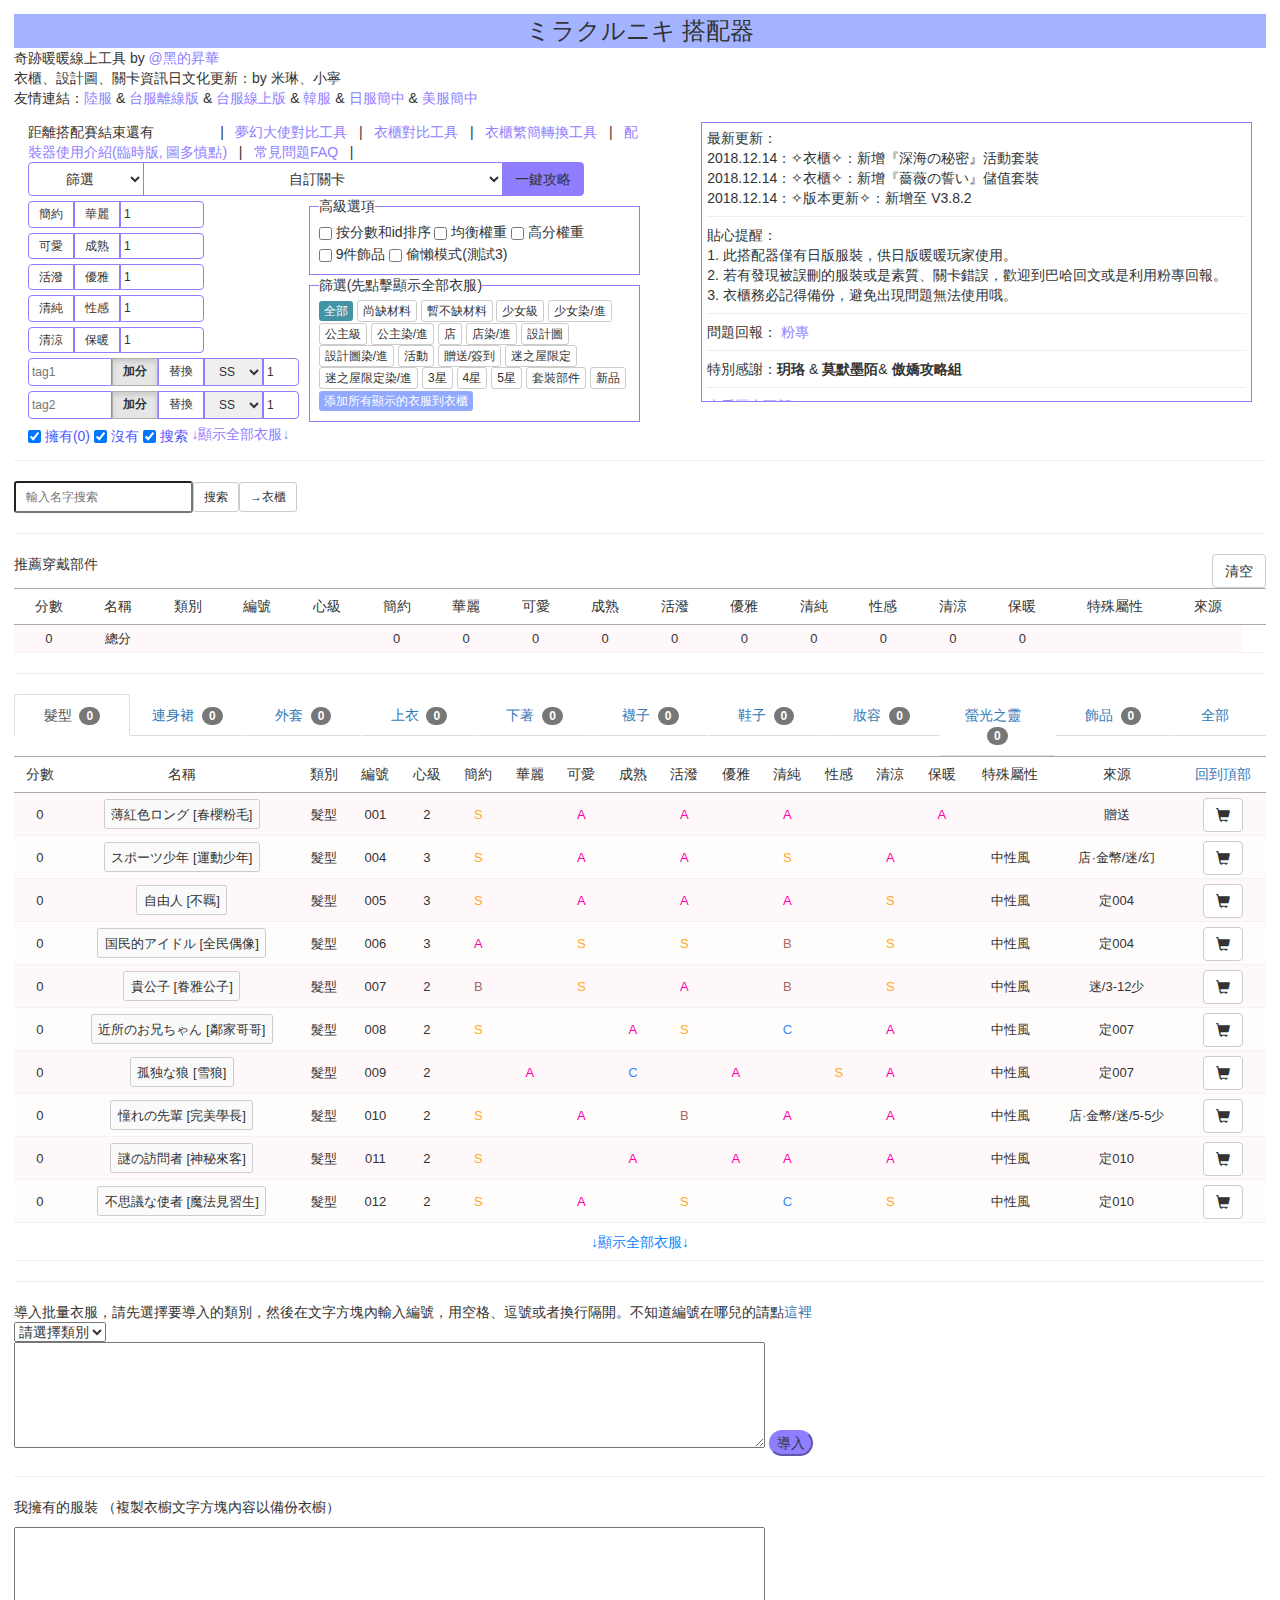
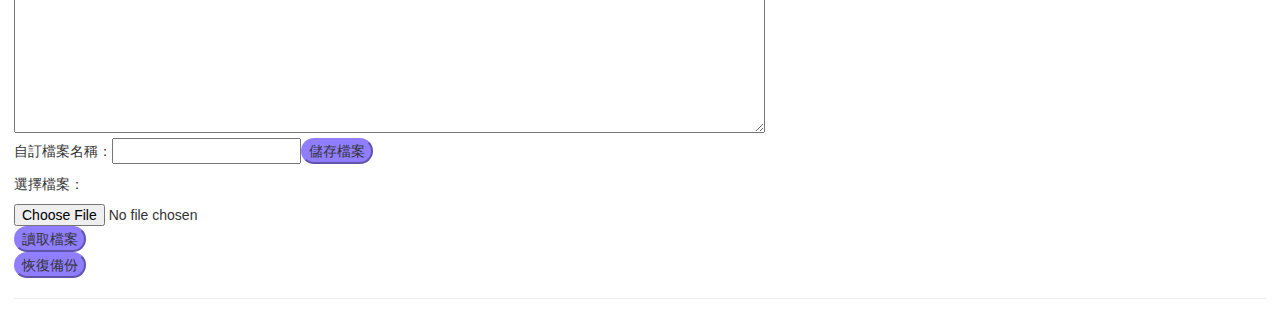
<file: index.html>
﻿<!DOCTYPE HTML>
<html lang="zh">
  <head>
		<meta http-equiv="Content-Type" content="text/html; charset=UTF-8">
		<meta name="viewport" content="width=device-width, initial-scale=1, maximum-scale=1, user-scalable=no">
		<link rel="icon" href="favicon.ico" type="image/x-icon" />
		<link rel="shortcut icon" href="favicon.ico" type="image/x-icon" />
		<link rel="bookmark" href="favicon.ico" type="image/x-icon" />
		<meta name="renderer" content="webkit">
		<meta http-equiv="X-UA-Compatible" content="IE=edge,chrome=1">
		<title>ミラクルニキ 搭配器</title>
		<link rel="stylesheet" href="bootstrap/bootstrap.min.css">
		<link rel="stylesheet" href="onekeystrategy.css">
		<link rel="stylesheet" href="style.css">
		<link rel="stylesheet" type="text/css" href="ui.css">
		<link rel="stylesheet" type="text/css" href="mobileui.css" media="only screen and (max-width: 650px)">
		<script type='text/javascript' charset="UTF-8" src='data/notice.js'></script>
		<script type='text/javascript' charset="UTF-8" src='jquery.js'></script>
		<script type='text/javascript' charset="UTF-8" src='jquery.freezeheader.js'></script>
		<script type='text/javascript' charset="UTF-8" src="bootstrap/bootstrap.min.js"></script>
		<script type='text/javascript' charset="UTF-8" src="tool.js"></script>
		<script type='text/javascript' charset="UTF-8" src='data/wardrobe.js'></script>
		<script type='text/javascript' charset="UTF-8" src='scoring.js'></script>
		<script type='text/javascript' charset="UTF-8" src='data/levels.js'></script>
		<script type='text/javascript' charset="UTF-8" src='data/flist.js'></script>
		<script type='text/javascript' charset="UTF-8" src='model.js'></script>
		<script type='text/javascript' charset="UTF-8" src='data/pattern.js'></script>
		<script type='text/javascript' charset="UTF-8" src='onekeystrategy_lan.js'></script>
		<script type='text/javascript' charset="UTF-8" src='onekeystrategy.js'></script>
		<script type='text/javascript' charset="UTF-8" src='ui.js'></script>
		<script type='text/javascript' charset="UTF-8" src='nikki.js'></script>
		<script type='text/javascript' charset="UTF-8" src='clock.js'></script>
		<script type='text/javascript' charset="UTF-8" src='sharewardrobe.js'></script>
  </head>
  <body>
	   <div class='tit'>
		ミラクルニキ 搭配器<br/>
		</div>

		<div class='title'>
			奇跡暖暖線上工具 by <a href="http://weibo.com/u/3597140883" style="color:#8f7eff">@黑的昇華</a><br/>  
	衣櫃、設計圖、關卡資訊日文化更新：by 米琳、小寧<br/> 
	友情連結：<a href="http://seal100x.github.io/nikkiup2u3/" style="color:#8f7eff">陸服</a> & 
			<a href="https://forum.gamer.com.tw/Co.php?bsn=29863&sn=3257" style="color:#8f7eff">台服離線版</a> & 
			<a href="https://nikkitw.github.io/nikkitw/" style="color:#8f7eff">台服線上版</a> & 
			<a href="http://nikkikr.github.io/nikkikr" style="color:#8f7eff" style="color:#8f7eff">韓服</a> & 
			<a href="https://moreicat.github.io/nikki2u3JPCH/" style="color:#8f7eff">日服簡中</a> & 
			<a href="https://lovenikkiusa.github.io/nikkiup2u/" style="color:#8f7eff">美服簡中</a><br/>
			
                <div id="share-link"></div>

		</div>
		<div id="StrategyInfo"></div>
		<div class='top'>
			<div class="announcement">
									
					最新更新：<br/>       
					2018.12.14：✧衣櫃✧：新增『深海の秘密』活動套裝<br/>  
					2018.12.14：✧衣櫃✧：新增『薔薇の誓い』儲值套裝<br/>      
					2018.12.14：✧版本更新✧：新增至 V3.8.2<br/>
					<hr/>					
					貼心提醒：<br/>
					1. 此搭配器僅有日版服裝，供日版暖暖玩家使用。<br/>
					2. 若有發現被誤刪的服裝或是素質、關卡錯誤，歡迎到巴哈回文或是利用粉專回報。<br/>
					3. 衣櫃務必記得備份，避免出現問題無法使用哦。<br/>
					<hr/>
					問題回報：  <a href="https://www.facebook.com/nikki.gameguide.jp/"  target="_blank" style="color:#8f7eff">粉專</a><br/><!-- or <a href="https://forum.gamer.com.tw/C.php?bsn=29863&snA=1018&tnum=2" target="_blank" style="color:#8f7eff">巴哈</a><br/>-->
					<hr/>
					特別感謝：<b>玥珞</b> & <b>莫默墨陌</b>& <b>傲嬌攻略組</b><br/>
					<hr/>
					<div id="update_history">
					
					歷史更新：<br/>
					2018.11.28：✧衣櫃✧：新增螢光之靈及相關服裝（海櫻）<br/>
					2018.11.28：✧衣櫃✧：新增『嵐の戦場』活動套裝<br/>  
					2018.11.28：✧衣櫃✧：新增『魔法の音符』儲值套裝<br/>      
					2018.11.28：✧版本更新✧：新增至 V3.8.1<br/>
					2018.11.27：✧衣櫃✧：新增『Star Fall Live』活動套裝<br/>        
					2018.11.27：✧衣櫃✧：新增限時儲值散件『食いしん坊モモ』、『學生時代』<br/>  
				        2018.11.27：✧衣櫃✧：新增『ヴァンパイアハンター』、『天使の秘密』儲值套裝<br/>  
				        2018.11.27：✧衣櫃✧：新增新增聯盟夢工坊套裝『ズルい小悪魔』、『スターレイピア』<br/>  
				        2018.11.27：✧版本更新✧：新增至 V3.8.0<br/>
					2018.11.08：✧衣櫃✧：新增『ハロウィンナイト』套裝、限時序號兌換散件<br/>   
					2018.11.08：✧版本更新✧：新增至 V3.7.2<br/> 
					2018.10.29：✧衣櫃✧：新增『ハロウィンカーニバル2018』活動套裝、儲值散件及贈送散件<br/>   
					2018.10.29：✧衣櫃✧：新增『コードゲーム』活動套裝及其相關散件<br/>          
					2018.10.29：✧衣櫃✧：新增『ホラーナイト』活動套裝、及『血色の薔薇』儲值套裝<br/>  
					2018.10.29：✧版本更新✧：新增至 V3.7.1<br/>        
					2018.10.08：✧關卡✧：新增第十八章<br/>
					2018.10.08：✧衣櫃✧：新增『紅月の吸血鬼』活動套裝<br/>  
				        2018.10.08：✧衣櫃✧：新增『恋愛エラー404』、『宇宙のアリア』、『裁決者ヘイラ』、『狩猟の宴』儲值套裝<br/>  
				        2018.10.08：✧衣櫃✧：新增『逢魔が時 黄昏の影』活動套裝<br/>  
				        2018.10.08：✧版本更新✧：新增至 V3.7.0<br/>
					2018.10.01：✧衣櫃✧：新增『雲上の明月』活動套裝、『緑の息吹』儲值套裝<br/>    
                                        2018.10.01：✧衣櫃✧：新增螢光之靈及相關服裝（索菲亞）<br/>
                                        2018.10.01：✧版本更新✧：新增至 V3.6.1<br/>
					2018.09.16：✧衣櫃✧：新增『妖世界』活動套裝、儲值套裝以及『紅狐の恋』限時登入送套裝<br/>
                                        2018.09.16：✧衣櫃✧：新增螢光之靈及相關服裝（克洛里斯、潔潔雲）<br/>
				        2018.09.16：✧版本更新✧：新增至 V3.6.0<br/>
					2018.09.04：✧關卡✧：新增第十七章<br/>
                                        2018.09.04：✧關卡✧：新增第十六章<br/>
                                        2018.09.04：✧衣櫃✧：新增『2018同窓会』活動套裝、儲值套裝<br/>
                                        2018.09.04：✧衣櫃✧：新增『マジカルミライ・前編』活動套裝、儲值套裝<br/>
                                        2018.09.04：✧衣櫃✧：新增『マジカルミライ・後編』活動套裝<br/>
                                        2018.09.04：✧衣櫃✧：新增『欲望の砂漠』活動套裝<br/>
                                        2018.09.04：✧版本更新✧：新增至 V3.5.2<br/>
					2018.05.02： ✧衣櫃✧：新增『落月の蓬』活動套裝、『サンリオキャラクター☆コラボガチャ』轉蛋套裝<br/>
					2018.04.28： ✧衣櫃✧：新增『ぐでたまとぐでぐで』儲值套裝<br/>
					2018.04.28： ✧關卡✧：新增第十五章<br/>
					2018.04.21： ✧衣櫃✧：新增『鐘楼の幻影』活動套裝、『見習い巫女』儲值套裝<br/>
					2018.04.21： ✧版本更新✧：新增至 V3.0.7<br/>
					2018.04.16： ✧衣櫃✧：新增『塩魚三昧』單行本送套裝<br/>
					2018.04.09： ✧衣櫃✧：新增『金弦の歌』投票活動套裝<br/>
					2018.04.03： ✧衣櫃✧：新增『風花雪月』活動套裝、『イースター·バニー』、『蝶々恋慕』儲值套裝、『春の幻想曲』轉蛋套裝、部件<br/>
					2018.04.03： ✧版本更新✧：新增至 V3.0.4<br/>
					2018.03.27： ✧衣櫃✧：新增『ルインの歌姫』活動套裝、『星の祭司』儲值套裝<br/>
					2018.03.27： ✧版本更新✧：新增至 V2.9.2<br/>
					2018.02.28： ✧衣櫃✧：新增『MIRACLE デビューLIVE』活動套裝、『ふわふわ紳士』、『ドリームトラベル』儲值套裝、部件<br/>
					2018.02.28： ✧版本更新✧：新增至 V2.9.0<br/>
					2018.01.30： ✧衣櫃✧：新增『極限のレース』活動套裝、『日替りBOX』特價禮包儲值套裝、部件<br/>
					2018.01.30： ✧版本更新✧：新增至 V2.8.0<br/>
					2018.01.20： ✧衣櫃✧：新增『雪の舞踏会』活動套裝、『紅い靴』儲值套裝<br/>
					2018.01.08： ✧衣櫃✧：新增『仮面舞踏会』活動套裝、『アヤナの舞踏会』登入送套裝、『サティロスの子羊』、『鳳凰の舞』、『紡ぎ詞の扇』儲值套裝<br/>
					2018.01.08： ✧版本更新✧：新增至 V2.7.2<br/>
					2017.12.30： ✧衣櫃✧：新增『満天の星々 (3)』活動套裝、『ヘカティの魔女』儲值套裝<br/>
					2017.12.30： ✧版本更新✧：新增至 V2.7.1<br/>
					2017.12.27： ✧關卡✧：新增聯盟第六章<br/>
					2017.12.27： ✧版本更新✧：新增至 V2.7.0<br/>
					2017.12.21： ✧衣櫃✧：新增『聖夜のクリスマス』活動套裝<br/>
					2017.12.08： ✧衣櫃✧：新增『1周年記念ガチャ』轉蛋套裝<br/>
					2017.12.08： ✧版本更新✧：新增至 V2.6.2<br/>
					2017.12.07： ✧衣櫃✧：新增『時の礼賛』生日套裝<br/>					
					2017.12.04： ✧衣櫃✧：新增『四季巡り』抽閣套裝<br/>
					2017.12.04： ✧衣櫃✧：新增『ラブリーキャット』、『愛犬とお散步』、『竹夜の歌』、『花謳い』、『天照+月詠』福袋套裝<br/>
					2017.12.04： ✧衣櫃✧：新增『愛の誓い (3)』活動套裝、『可愛いお針子』登入送套裝<br/>
					2017.12.04： ✧關卡✧：新增第十三章<br/>
					2017.12.04： ✧版本更新✧：新增至 V2.6.1<br/>
					2017.11.27： ✧衣櫃✧：新增『栗の思い出』活動套裝<br/>
					2017.11.17： ✧衣櫃✧：新增『風の谷の伝説』活動套裝、『極道の義』儲值套裝<br/>
					2017.11.17： ✧版本更新✧：新增至 V2.5.1<br/>
					2017.11.07： ✧衣櫃✧：新增『白と黒の夢世界』活動套裝、『夜明けのシンフォニー』、『暁光の祈り』、『NR-001』儲值套裝<br/>
					2017.10.26： ✧衣櫃✧：新增『百年のチェス』活動套裝、『ドリームトラベラー』儲值套裝<br/>
					2017.10.26： ✧衣櫃✧：新增『ハロウィンカーニバル』活動套裝<br/>
					2017.10.26： ✧關卡✧：新增第十二章<br/>
					2017.10.26： ✧版本更新✧：新增至 V2.5.0<br/>
					2017.10.18： ✧衣櫃✧：新增『黒薔薇舞踏会』活動套裝、『人気アイドル』儲值套裝<br/>
					2017.10.11： ✧衣櫃✧：新增『ドキドキ夜の逃走劇』活動套裝、『アイアンリリー』儲值套裝<br/>
					2017.10.11： ✧版本更新✧：新增至 V2.4.2<br/>
					2017.09.29： ✧衣櫃✧：新增『満天の星々』、『雲間の月』活動套裝、『恋のブーケ』、『波飛沫』儲值套裝<br/>
					2017.09.29： ✧版本更新✧：新增至 V2.4.1<br/>
					2017.09.28： ✧衣櫃✧：新增『レッサーパラダイス』、『青春の嵐』套裝<br/>
					2017.09.28： ✧關卡✧：新增聯盟第五章<br/>
					2017.09.28： ✧版本更新✧：新增至 V2.4.0<br/>
					2017.09.21： ✧衣櫃✧：新增『偽りの鳥籠』活動套裝、『アリスの戦闘服』套裝<br/>
					2017.09.10： ✧衣櫃✧：新增『浪漫紀行』活動套裝、『魔法の懐中時計』儲值套裝<br/>
					2017.09.10： ✧版本更新✧：新增至 V2.3.1<br/>
					2017.09.07： ✧關卡✧：新增第十一章<br/>
					2017.09.07： ✧版本更新✧：新增至 V2.3.0<br/>
					2017.09.01： ✧衣櫃✧：新增『精霊の森』活動套裝、『鯉模様』儲值套裝<br/>
					2017.08.21： ✧衣櫃✧：新增『蓮の花　提灯祭りの宵』活動套裝<br/>	
					2017.08.18： ✧衣櫃✧：新增『マイメロディコラボガチャ』轉蛋套裝<br/>
					2017.08.18： ✧版本更新✧：新增至 V2.2.3<br/>
					2017.08.11： ✧衣櫃✧：新增『薫る夏の風物詩』活動套裝、『ルインウォー』儲值套裝<br/>
					2017.08.11： ✧版本更新✧：新增至 V2.2.1<br/>
					2017.08.01： ✧衣櫃✧：新增『空と海の唄』活動套裝、『清かなる元熙』儲值套裝<br/>
					2017.08.01： ✧版本更新✧：新增至 V2.2.0<br/>
					2017.07.24： ✧修正✧：修正部分文字錯誤<br/>
					2017.07.20： ✧版本更新✧：新增至 V2.1.0<br/>
					<!--2017.04.10： ❈衣櫃❈：설희 [雪姬]<br/>
					<!--2017.04.02： ♬新增活動♬：
					2017.03.27： ✎關卡✐：聯盟第六章<br/>
					2017.03.10： ❈衣櫃❈：달콤살벌 천사 [狡黠天使] / 백의의 악마 [白衣惡魔]<br/>
					2017.03.10： ♬活動♬：병원의 미스터리 [醫療所之謎]<br/>
					2017.03.06： ❈衣櫃❈：세레나 부인 [西爾維婭夫人]<br/>
					2017.02.28： ❈衣櫃❈：스틸릴리 [鋼鐵百合]<br/>
					2017.02.28： ♬活動♬：흑장미의 춤 [黑薔薇之舞]<br/>
					2017.02.28： ✎關卡✐：第十二章、織夢人協會<br/>
					2017.02.14： ❈衣櫃❈：짙은 장미빛 [玫瑰情濃]<br/>
					2017.02.06： ❈衣櫃❈：매화 찾는 밤 [踏雪尋梅]<br/>
					2017.02.02： ❈衣櫃❈：달콤한 정 [柔情蜜意]<br/>
					2017.01.24： ✎關卡✐：聯盟第五章<br/>-->
					<br/>
				</div>			
					<a href="#" style="color:#8f7eff" id="show_history">查看歷史更新</a><br/>

			</div><!-- announcement -->	
			<div class="fliter">
				距離搭配賽結束還有<span id="showTime">&nbsp;&nbsp;&nbsp;&nbsp;&nbsp;&nbsp;&nbsp;&nbsp;&nbsp;&nbsp;&nbsp;&nbsp;&nbsp;&nbsp;</span>
				&nbsp;&nbsp;|&nbsp;&nbsp;
				<a href="biguse.html" style="color:#8f7eff" target="_blank">夢幻大使對比工具</a>
				&nbsp;&nbsp;|&nbsp;&nbsp;
				<a href="wardrobechk.html" style="color:#8f7eff" target="_blank">衣櫃對比工具</a>
				&nbsp;&nbsp;|&nbsp;&nbsp;
				<a href="wardrobetrans.html" style="color:#8f7eff" target="_blank">衣櫃繁簡轉換工具</a>
				&nbsp;&nbsp;|&nbsp;&nbsp;
				<a href="introduce.html" style="color:#8f7eff" target="_blank">配裝器使用介紹(臨時版, 圖多慎點)</a>
				&nbsp;&nbsp;|&nbsp;&nbsp;
				<a href="data/FAQ.html" style="color:#8f7eff" target="_blank">常見問題FAQ</a>
				<button style="display:none" class="btn btn-sm btn-default" id="sharewardrobe">分享衣櫃</button>&nbsp;&nbsp;|&nbsp;&nbsp;
				<button style="display:none" class="btn btn-sm btn-default" id="aaa" onclick="getWardrobe()">同步分享的衣櫃</button>
				<br/>
				<div id='filtersTop'>
					<div class="btn-group">
						<select id="theme-fliter" onChange="reDrawTheme()" class="btn btn-default"></select>
						<select id="theme" onChange="changeTheme()" class="btn btn-default"></select>
						<button id="onekey" class="btn btn-default blue2">一鍵攻略</button>
					</div>
					<div id="tagInfo"></div>
					<div id="skillInfo"></div>
					<div id="categoryFInfo"></div>
					<div id="hintInfo"></div>
				</div>
				<div class="fliter_form_div">
					<form name="filter_form" class="form-inline">
						<div class="fliter_form_div_left">
							<div class='facet'>
								<div class="weightContainer" role="group" data-toggle="buttons">
									<label class="btn btn-sm btn-default"><input class="filter-radio" type="radio" name="simple" value="1"/> 簡約</label>
									<label class="btn btn-sm btn-default"><input class="filter-radio" type="radio" name="simple" value="-1"/> 華麗</label>
									<input class="btn-sm" placeholder="權重" type="text" id="simpleWeight" name="simpleWeight" value="1" onChange="changeFilter()" />
									<span class="highscore-link btn-sm 1d778" id="simple1d778">微笑+飛吻</span>
									<span class="highscore-link btn-sm 1d27" id="simple1d27">微笑</span>
									<span class="highscore-rank btn-sm" id="simplerank"></span>
								</div>
								<div class="weightContainer" role="group" data-toggle="buttons">
									<label class="btn btn-sm btn-default"><input class="filter-radio" type="radio" name="cute" value="1"/> 可愛</label>
									<label class="btn btn-sm btn-default"><input class="filter-radio" type="radio" name="cute" value="-1"/> 成熟</label>
									<input class="btn-sm" placeholder="權重" type="text" id="cuteWeight" name="cuteWeight" value="1" onChange="changeFilter()" />
									<span class="highscore-link btn-sm 1d778" id="cute1d778">微笑+飛吻</span>
									<span class="highscore-link btn-sm 1d27" id="cute1d27">微笑</span>
									<span class="highscore-rank btn-sm" id="cuterank"></span>
								</div>
								<div class="weightContainer" role="group" data-toggle="buttons">
									<label class="btn btn-sm btn-default"><input class="filter-radio" type="radio" name="active" value="1"/> 活潑</label>
									<label class="btn btn-sm btn-default"><input class="filter-radio" type="radio" name="active" value="-1"/> 優雅</label>
									<input class="btn-sm" placeholder="權重" type="text" id="activeWeight" name="activeWeight" value="1" onChange="changeFilter()" />
									<span class="highscore-link btn-sm 1d778" id="active1d778">微笑+飛吻</span>
									<span class="highscore-link btn-sm 1d27" id="active1d27">微笑</span>
									<span class="highscore-rank btn-sm" id="activerank"></span>
								</div>
								<div class="weightContainer" role="group" data-toggle="buttons">
									<label class="btn btn-sm btn-default"><input class="filter-radio" type="radio" name="pure" value="1"/> 清純</label>
									<label class="btn btn-sm btn-default"><input class="filter-radio" type="radio" name="pure" value="-1"/> 性感</label>
									<input class="btn-sm" placeholder="權重" type="text" id="pureWeight" name="pureWeight" value="1" onChange="changeFilter()" />
									<span class="highscore-link btn-sm 1d778" id="pure1d778">微笑+飛吻</span>
									<span class="highscore-link btn-sm 1d27" id="pure1d27">微笑</span>
									<span class="highscore-rank btn-sm" id="purerank"></span>
								</div>
								<div class="weightContainer" role="group" data-toggle="buttons">
									<label class="btn btn-sm btn-default"><input class="filter-radio" type="radio" name="cool" value="1"/> 清涼</label>
									<label class="btn btn-sm btn-default"><input class="filter-radio" type="radio" name="cool" value="-1"/> 保暖</label>
									<input class="btn-sm" placeholder="權重" type="text" id="coolWeight" name="coolWeight" value="1" onChange="changeFilter()" />
									<span class="highscore-link btn-sm 1d778" id="cool1d778">微笑+飛吻</span>
									<span class="highscore-link btn-sm 1d27" id="cool1d27">微笑</span>
									<span class="highscore-rank btn-sm" id="coolrank"></span>
								</div>
								<div class='weightContainer' id = "tag1Container" role="group" data-toggle="buttons">
									<input class="btn-sm" placeholder="tag1" type="text" id="tag1" name="tag1" onChange="changeFilter()" />
									<label class="btn btn-sm btn-default active"><input class="filter-radio" type="radio" name="tag1method" value="add" checked/> 加分</label>
									<label class="btn btn-sm btn-default"><input class="filter-radio" type="radio" name="tag1method" value="replace"/> 替換</label>
									<select class="btn-sm" id="tag1base" onChange="changeFilter()">
										<option>SS</option>
										<option>S</option>
										<option>A</option>
										<option>B</option>
										<option>C</option>
									</select>
									<input class="btn-sm" type="text" id="tag1weight" name="tag1weight" value="1" onChange="changeFilter()" />
								</div>
								<div class='weightContainer' id = "tag2Container" role="group" data-toggle="buttons">
									<input class="btn-sm" placeholder="tag2" type="text" id="tag2" name="tag2" onChange="changeFilter()" />
									<label class="btn btn-sm btn-default active"><input class="filter-radio" type="radio" name="tag2method" value="add" checked/> 加分</label>
									<label class="btn btn-sm btn-default"><input class="filter-radio" type="radio" name="tag2method" value="replace"/> 替換</label>
									<select class="btn-sm" id="tag2base" onChange="changeFilter()">
										<option>SS</option>
										<option>S</option>
										<option>A</option>
										<option>B</option>
										<option>C</option>
									</select>
									<input class="btn-sm" type="text" id="tag2weight" name="tag2weight" value="1" onChange="changeFilter()" />
								</div>
							</div><!-- facet -->
							<div class="fliter_option clear">
								<div class="checkbox"><label><input type="checkbox" class="fliter" value="own" checked /> 擁有<span id='inventoryCount'/></label></div>
								<div class="checkbox"><label><input type="checkbox" class="fliter" value="missing" checked /> 沒有</label></div>
								<div class="checkbox"><label><input type="checkbox" id="searchResultCheck" onclick="toggleSearchResult()" checked /> 搜索</label></div>
								<a href="#" class = "showmore"  style="color:#8f7eff" style="display:inline-block;cursor:pointer">↓顯示全部衣服↓</a>
							</div><!-- fliter_option -->
						</div>
						<div class="fliter_form_div_right">
							<fieldset>
								<legend>高級選項</legend>
									<div class="checkbox"><label><input type="checkbox" class="fliter" value="sortbyscore" /> 按分數和id排序</label></div>
									<div class="checkbox"><label><input type="checkbox" class="fliter" value="balance" /> 均衡權重</label></div>
									<div class="checkbox"><label><input type="checkbox" class="fliter" value="highscore" /> 高分權重</label></div>
									<div class="checkbox"><label><input type="checkbox" class="fliter" value="acc9" /> 9件飾品</label></div>
									<div class="checkbox"><label><input type="checkbox" class="fliter" value="toulan" /> 偷懶模式(測試3)</label></div>
							</fieldset>
							<fieldset>
								<legend>篩選(先點擊顯示全部衣服)</legend>
									<button  type="button" class="btn btn-xs btn-info front_filter_option teal" >全部</button>
									<button  type="button" class="btn btn-xs btn-default front_filter_option" >尚缺材料</button>
									<button  type="button" class="btn btn-xs btn-default front_filter_option" >暫不缺材料</button>
									<button  type="button" class="btn btn-xs btn-default front_filter_option" >少女級</button>
									<button  type="button" class="btn btn-xs btn-default front_filter_option" >少女染/進</button>
									<button  type="button" class="btn btn-xs btn-default front_filter_option" >公主級</button>
									<button  type="button" class="btn btn-xs btn-default front_filter_option" >公主染/進</button>
									<button  type="button" class="btn btn-xs btn-default front_filter_option" >店</button>
									<button  type="button" class="btn btn-xs btn-default front_filter_option" >店染/進</button>
									<button  type="button" class="btn btn-xs btn-default front_filter_option" >設計圖</button>
									<button  type="button" class="btn btn-xs btn-default front_filter_option" >設計圖染/進</button>
									<button  type="button" class="btn btn-xs btn-default front_filter_option" >活動</button>
									<button  type="button" class="btn btn-xs btn-default front_filter_option" >贈送/簽到</button>
									<button  type="button" class="btn btn-xs btn-default front_filter_option" >迷之屋限定</button>
									<button  type="button" class="btn btn-xs btn-default front_filter_option" >迷之屋限定染/進</button>
									<button  type="button" class="btn btn-xs btn-default front_filter_option" >3星</button>
									<button  type="button" class="btn btn-xs btn-default front_filter_option" >4星</button>
									<button  type="button" class="btn btn-xs btn-default front_filter_option" >5星</button>
									<button  type="button" class="btn btn-xs btn-default front_filter_option" >套裝部件</button>
									<button  type="button" class="btn btn-xs btn-default front_filter_option" >新品</button>
									<button  type="button" class="btn btn-xs btn-success blue" id="add_all">添加所有顯示的衣服到衣櫃</button>
							</fieldset>
						</div>
					</form>
				</div><!-- fliter_form_div -->
			</div><!-- fliter -->
		</div><!-- top -->
		<hr>
		<div id = 'searchResult'>
			<input type="text" id="searchResultInput" class="btn-sm" placeholder="輸入名字搜索" /><button class="btn btn-default btn-sm" onclick="searchResult()">搜索</button><button class="btn btn-default btn-sm" id="searchResultMode">→衣櫃</button>
			<div id='searchResultList' width="100%"></div>
		<hr>
		</div>
		<div id = 'shoppingCartContainer'>
		  推薦穿戴部件  <button class="btn btn-default" style="float:right" onclick="clearShoppingCart()">清空</button>
		  <div id='shoppingCart' class="table"></div>
		</div>
		<hr>
		<div id = 'category_container'></div>
		<div id = "clothes" class="table"></div>
		<div class = "showmore" id= "showmore" isshowmore="1">↓顯示全部衣服↓</div>
		<div id = "end"></div>
		<hr>
		導入批量衣服，請先選擇要導入的類別，然後在文字方塊內輸入編號，用空格、逗號或者換行隔開。不知道編號在哪兒的請點<a href="http://tieba.baidu.com/p/3808711082 style="color:#8f7eff" target="_blank">這裡</a>
		<div id = "import">
		  <select id="importCate" onChange="clearImport()" ></select><br/>
		  <textarea id="importData" rows=5 style="width:60%" ></textarea>
		  <button class = "blue3" onClick="doImport()">導入</button>
		</div>
		<hr>
		<!-- <p>我擁有的服裝 （複製衣櫥文字方塊內容以備份衣櫥）</p> -->
		<!-- <textarea id="myClothes" rows=10 style="width:60%"></textarea><br/> -->
		<!-- <p style="width:60%; display:none">衣櫃數量記錄 （複製衣櫥文字方塊內容以備份衣櫥）</p> -->
		<!-- <textarea id="myClothesNum" rows=10 style="width:60%; display:none"></textarea> -->
		<!-- <br/> -->
		<!-- <button onClick="loadCustomInventory()">恢復備份</button> -->
		<!-- <button onClick="exportCustomInventory()">產生備份檔</button> -->
		<!-- <a id='clothesDownload'></a> -->
		<!-- <br/> -->
		<p>我擁有的服裝 （複製衣櫥文字方塊內容以備份衣櫥）</p>
		<textarea id="myClothes" rows=10 style="width:60%"></textarea>
		<p style="width:60%; display:none">衣櫃數量記錄 （複製衣櫥文字方塊內容以備份衣櫥）</p>
		<textarea id="myClothesNum" rows=10 style="width:60%; display:none"></textarea>
		<br/>
		<p>自訂檔案名稱：<input id="inputFileNameToSaveAs"></input><button class = "blue3" onclick="saveTextAsFile()">儲存檔案</button></p>
		<p>選擇檔案：</p>
		<input type="file" id="fileToLoad" >
		<button class = "blue3" onclick="loadFileAsText()">讀取檔案</button>
		<br/>
		<button class = "blue3" onClick="loadCustomInventory()">恢復備份</button>
		<br/>
		<hr>
</body>
</html>
</file>
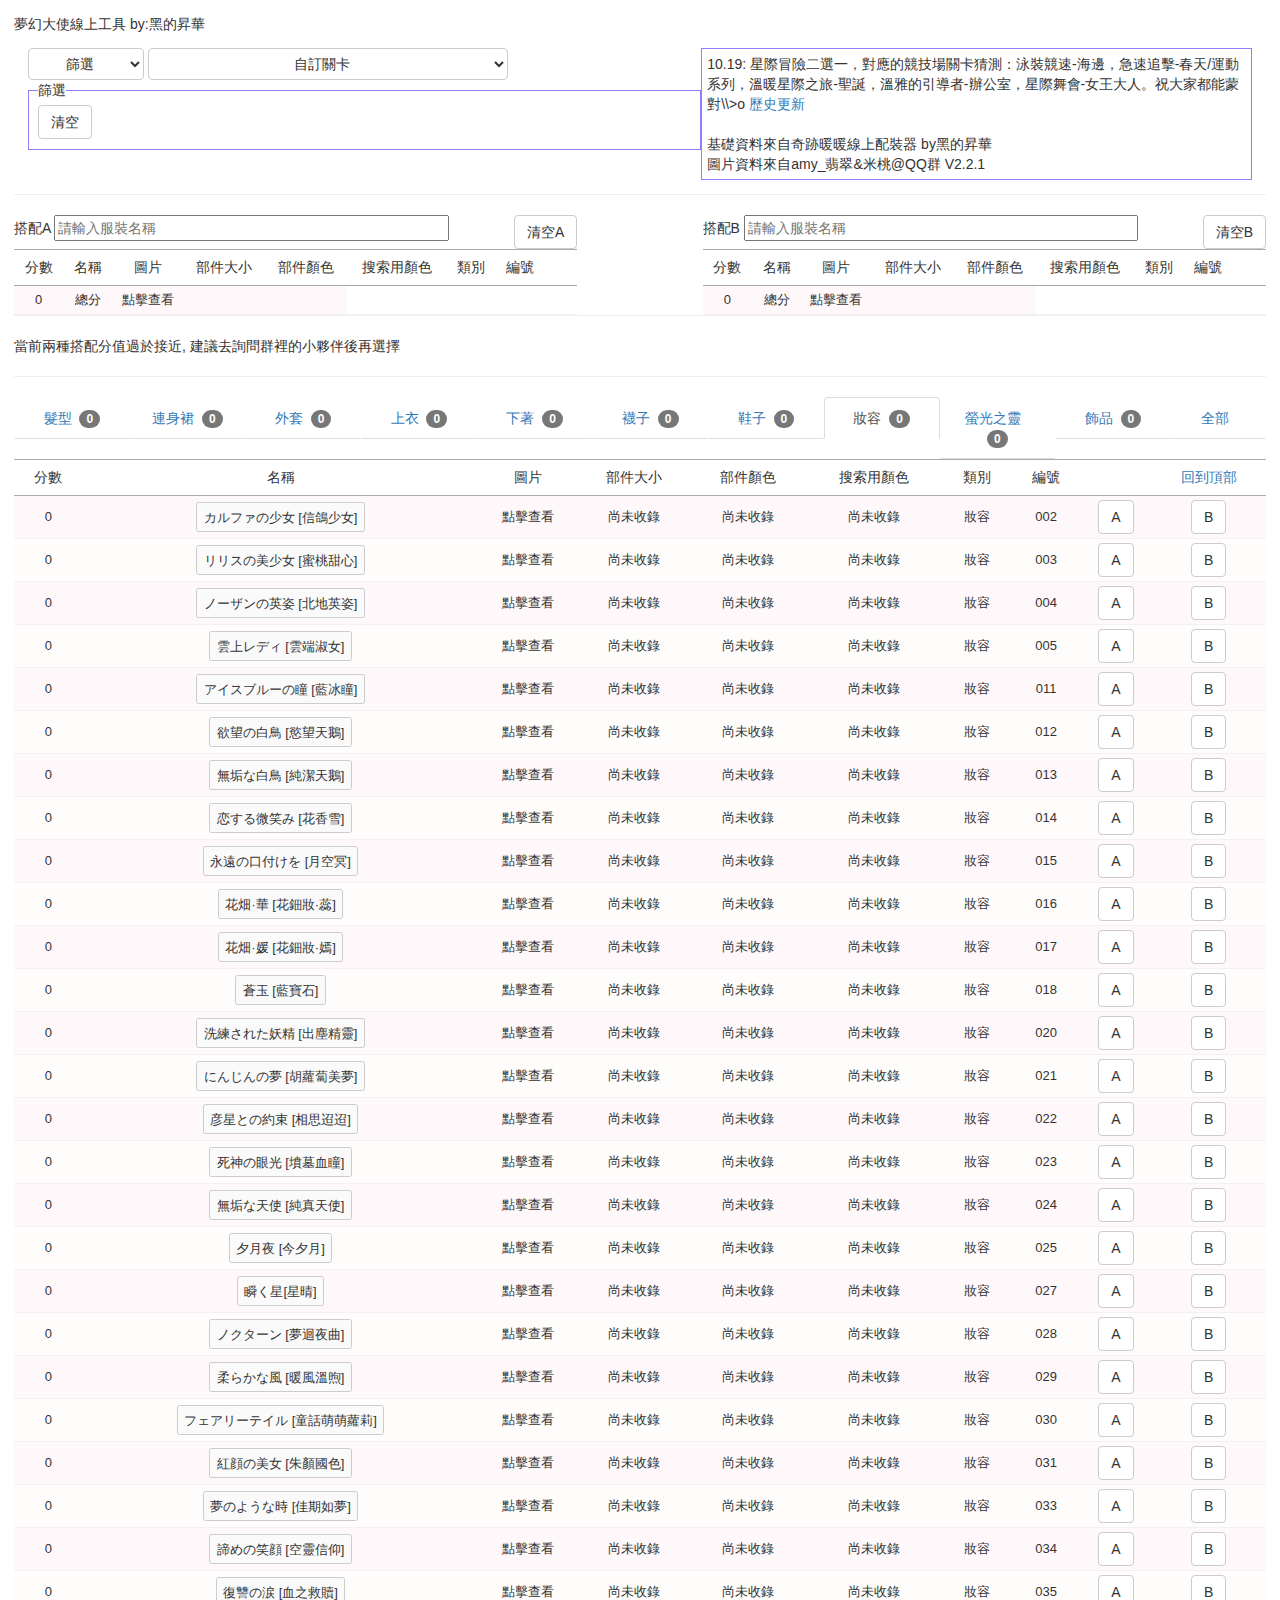
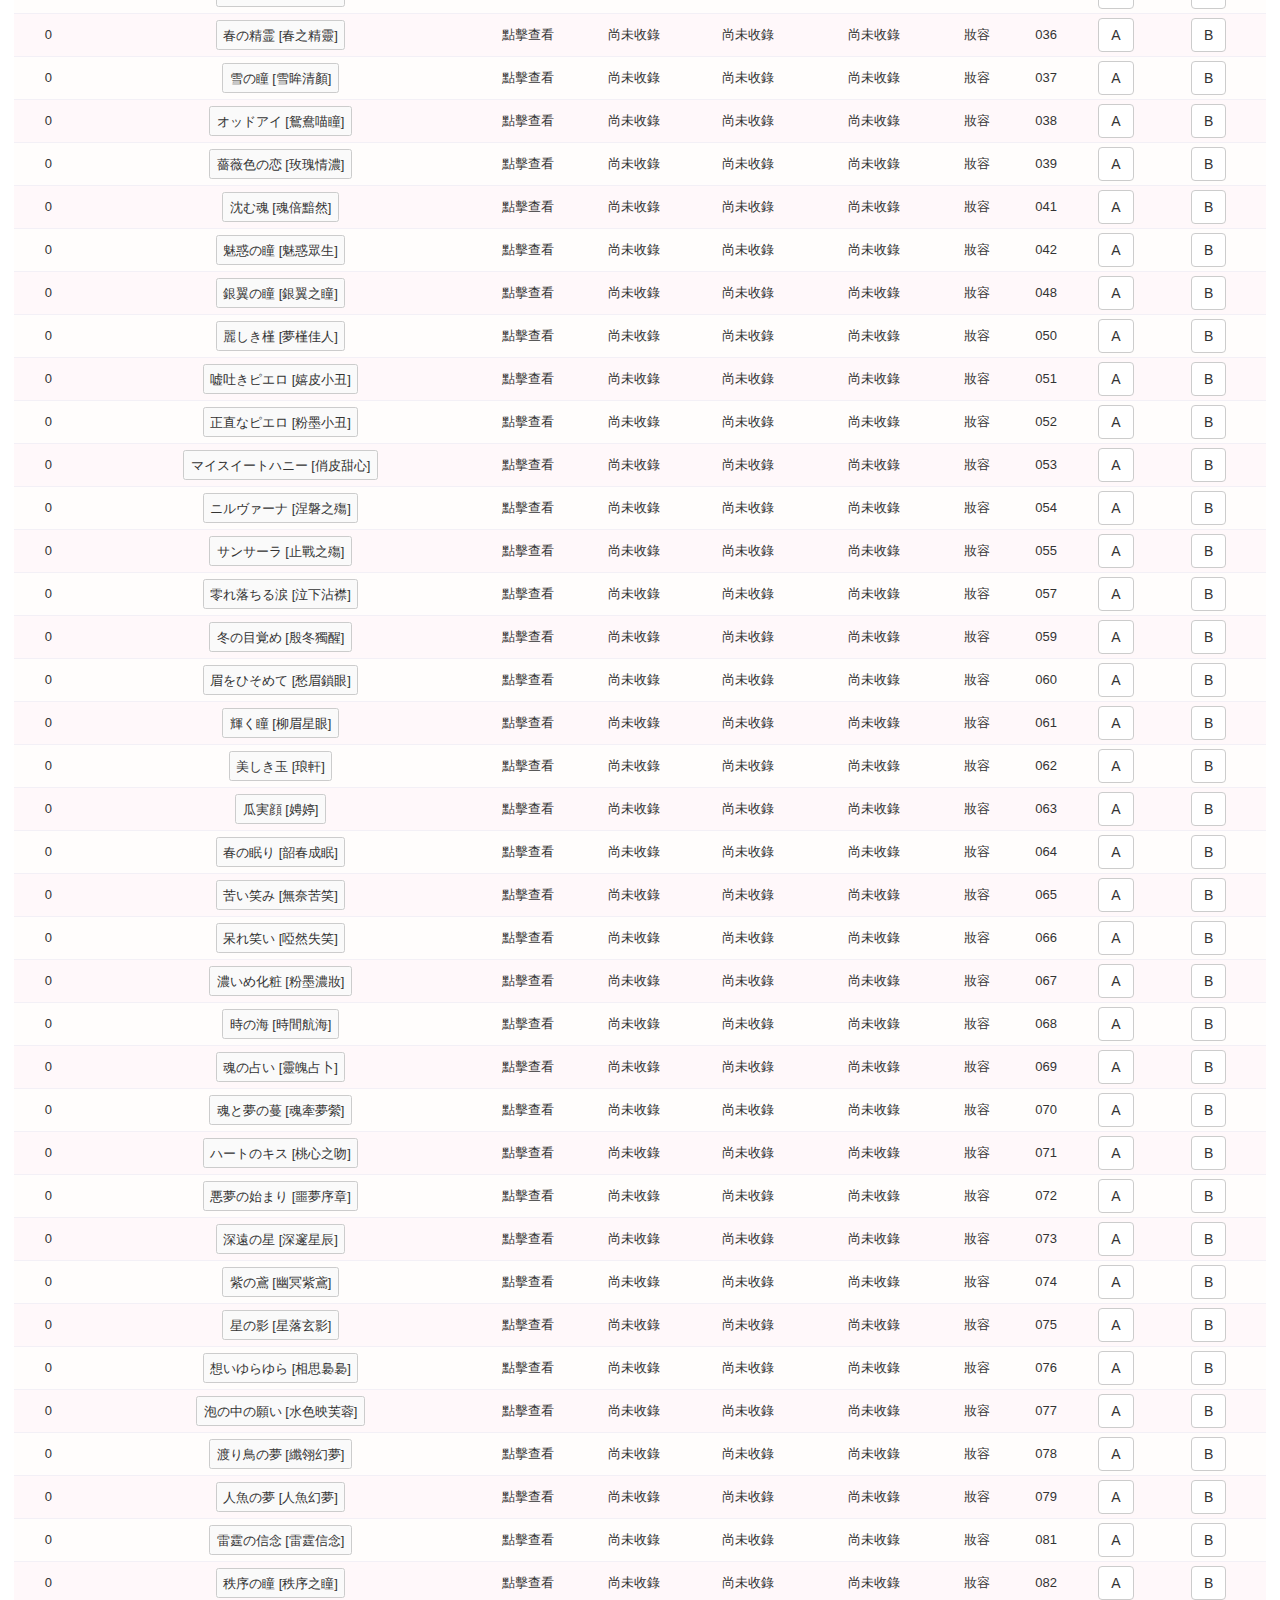
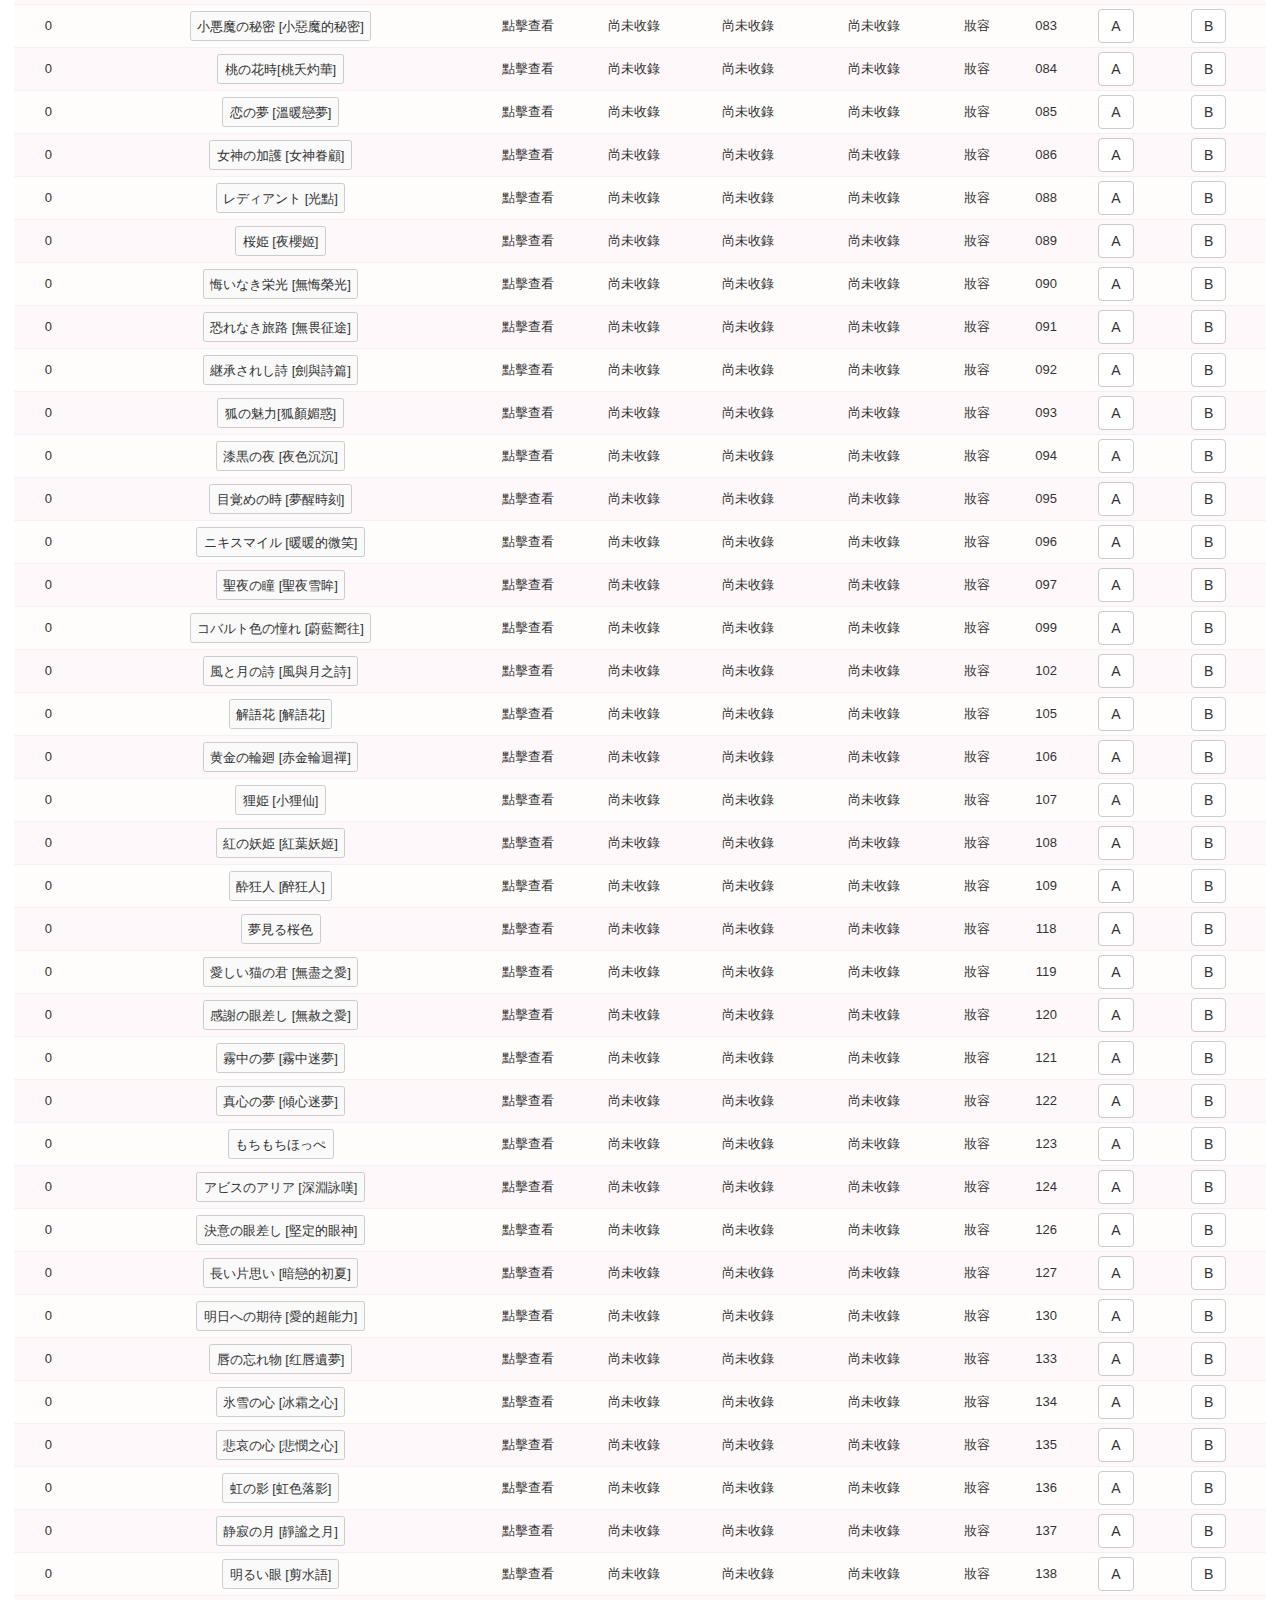
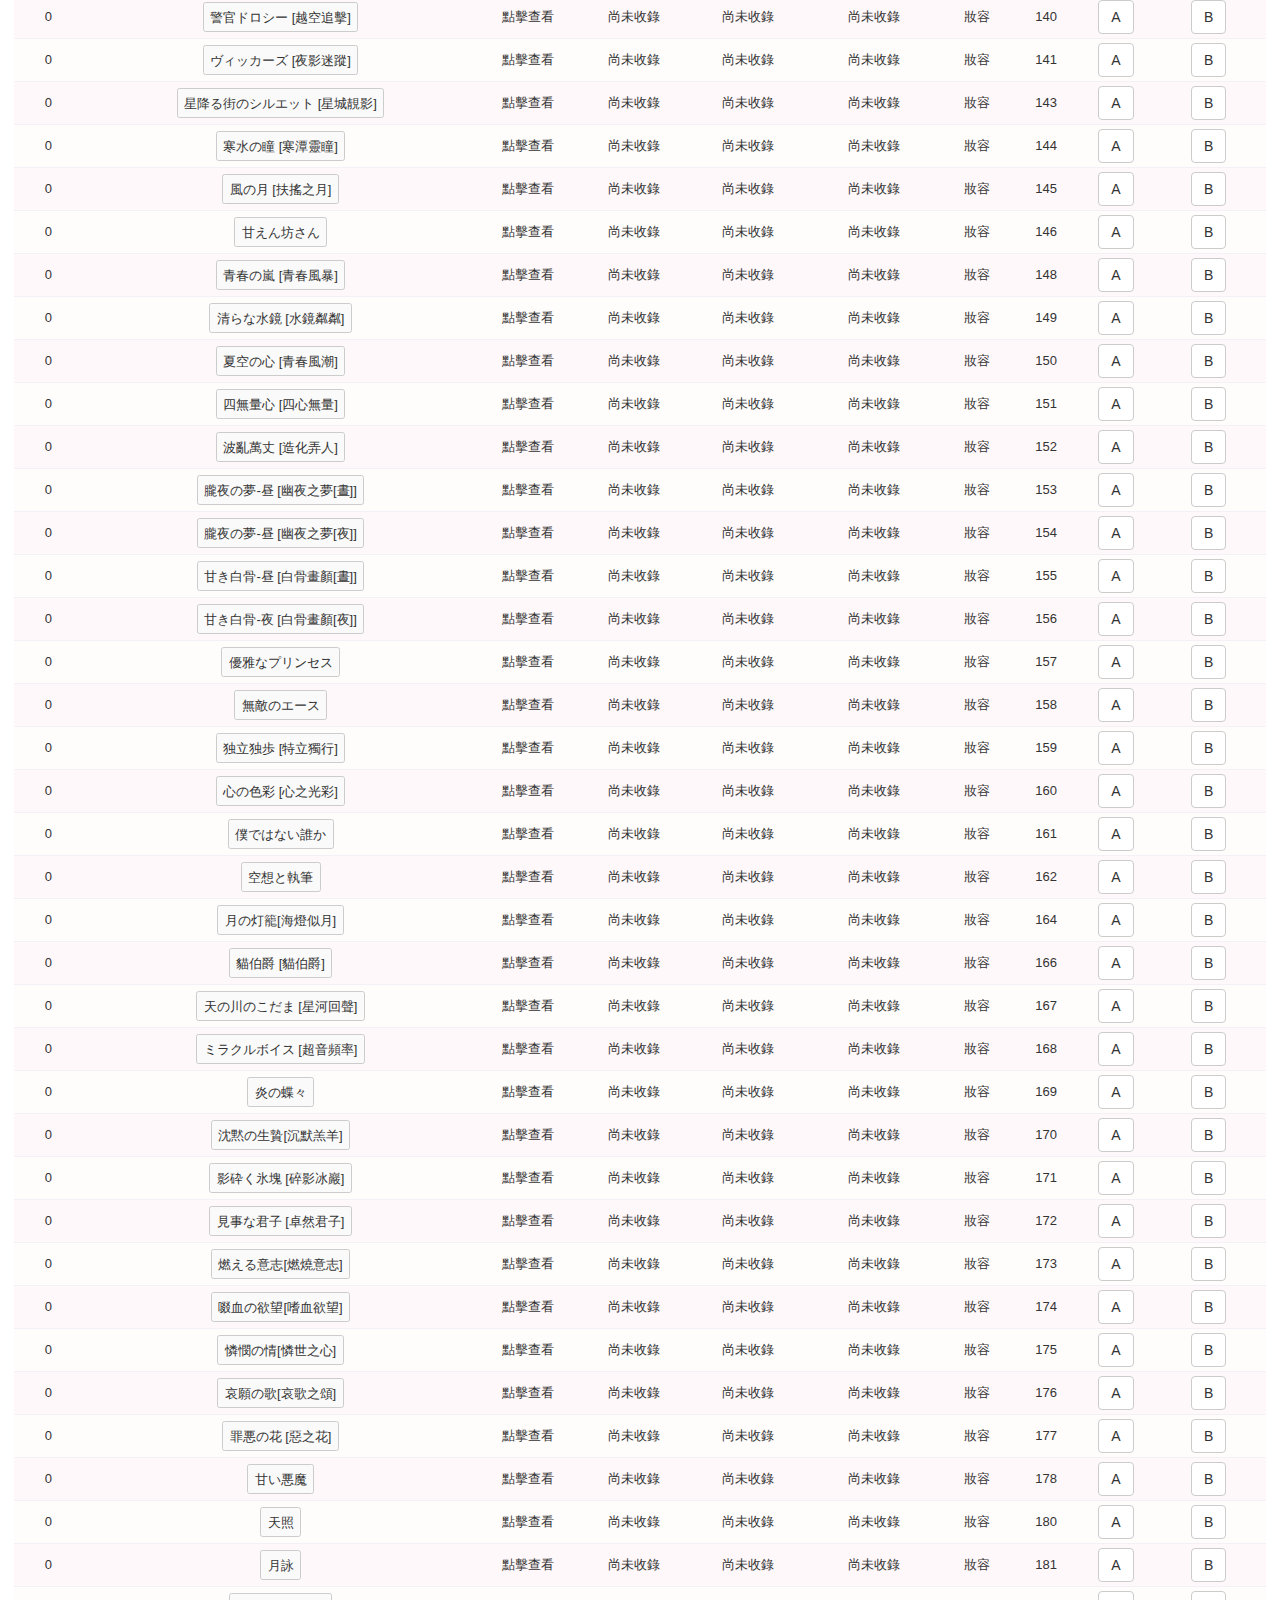
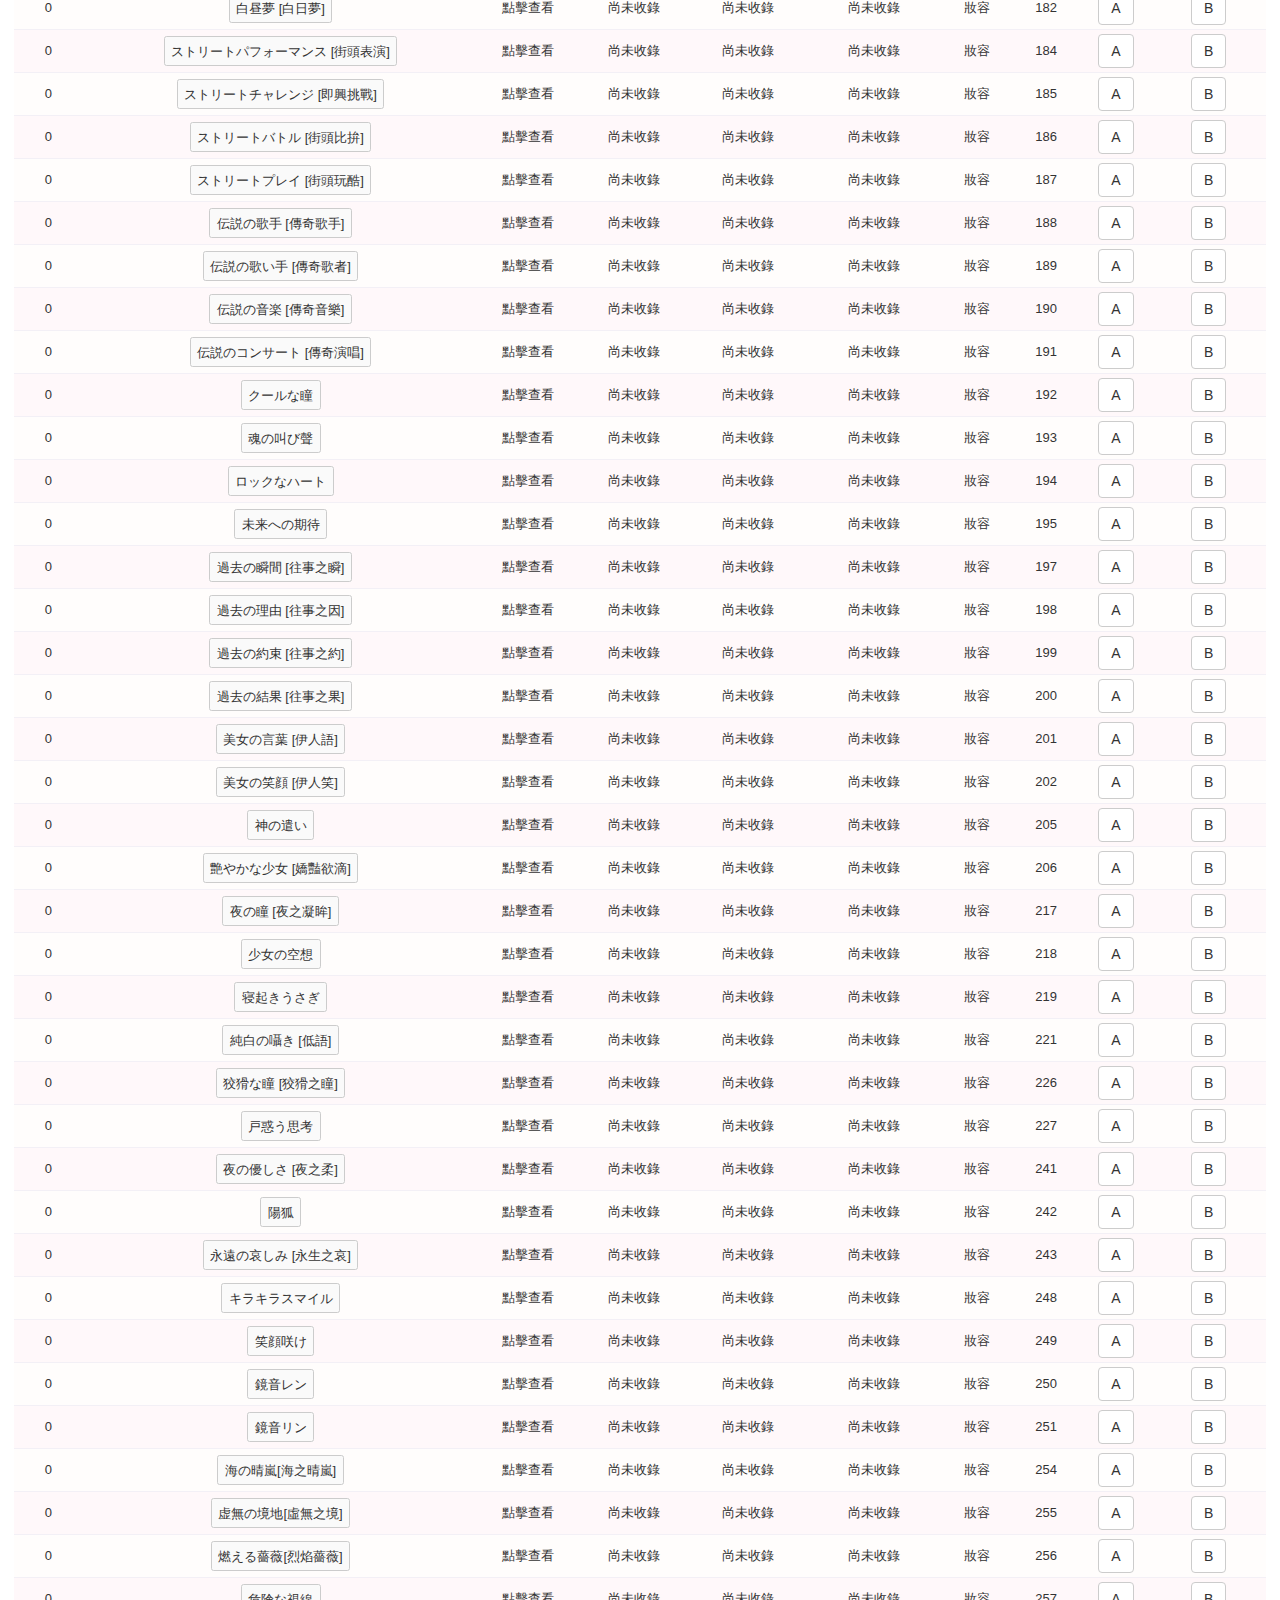
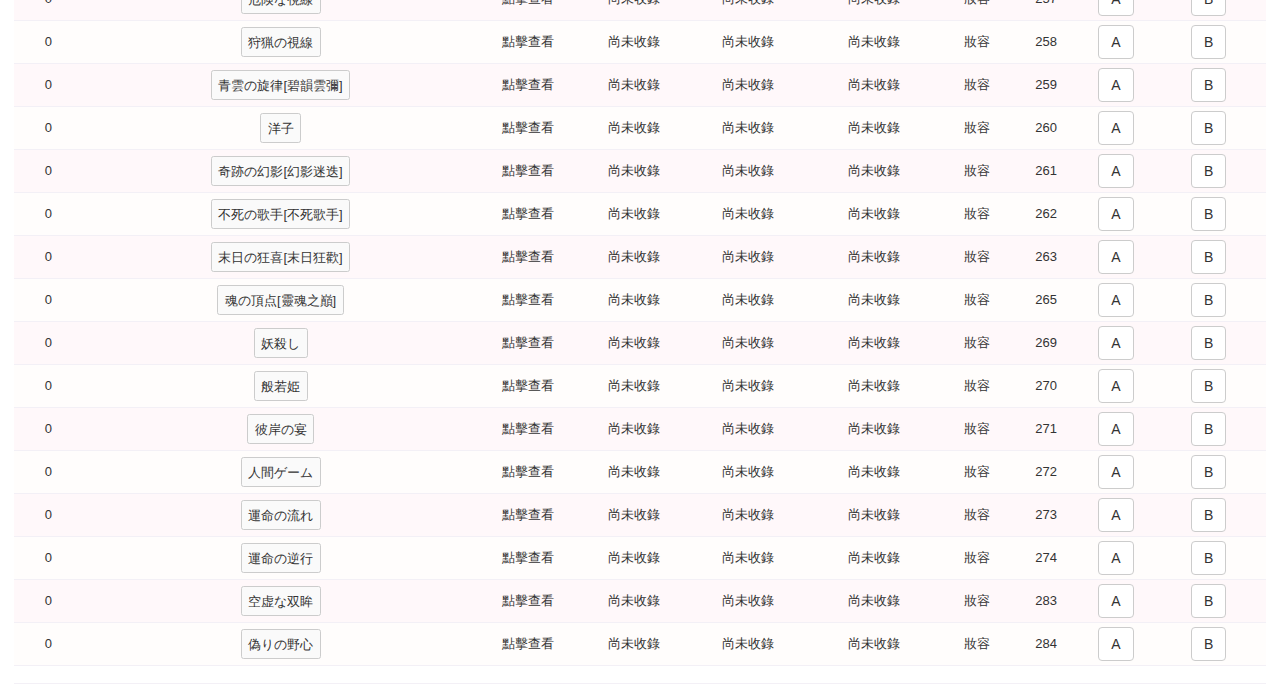
<file: biguse.html>
﻿<!DOCTYPE HTML>
<html lang="zh">
  <head>
		<meta http-equiv="Content-Type" content="text/html; charset=UTF-8">
		<meta name="viewport" content="width=device-width, initial-scale=1, maximum-scale=1, user-scalable=no">
		<link rel="icon" href="favicon.ico" type="image/x-icon" />
		<meta name="renderer" content="webkit">
		<meta http-equiv="X-UA-Compatible" content="IE=edge,chrome=1">
		<title>夢幻大使線上工具</title>
		<link rel="stylesheet" href="bootstrap/bootstrap.min.css">
		<link rel="stylesheet" href="jquery.autocomplete.css">
		<link rel="stylesheet" href="onekeystrategy.css">
		<link rel="stylesheet" href="style.css">
		<link rel="stylesheet" type="text/css" href="ui.css">
		<link rel="stylesheet" type="text/css" href="mobileui.css" media="only screen and (max-width: 650px)">
		<link rel="stylesheet" href="biguse.css">
		<script type='text/javascript' charset="UTF-8" src='data/notice.js'></script>
		<script type='text/javascript' charset="UTF-8" src='jquery.js'></script>
		<script type='text/javascript' charset="UTF-8" src="bootstrap/bootstrap.min.js"></script>
		<script type='text/javascript' charset="UTF-8" src="jquery.autocomplete.min.js"></script>		
		<script type='text/javascript' charset="UTF-8" src="tool.js"></script>
		<script type='text/javascript' charset="UTF-8" src='data/wardrobe.js'></script>
		<script type='text/javascript' charset="UTF-8" src='biguse_wardrobe.js'></script>
		<script type='text/javascript' charset="UTF-8" src='scoring.js'></script>
		<script type='text/javascript' charset="UTF-8" src='data/levels.js'></script>
		<script type='text/javascript' charset="UTF-8" src='data/flist.js'></script>
		<script type='text/javascript' charset="UTF-8" src='model.js'></script>
		<script type='text/javascript' charset="UTF-8" src='biguse_model.js'></script>
		<script type='text/javascript' charset="UTF-8" src='data/pattern.js'></script>
		<script type='text/javascript' charset="UTF-8" src='onekeystrategy.js'></script>
		<script type='text/javascript' charset="UTF-8" src='ui.js'></script>
		<script type='text/javascript' charset="UTF-8" src='biguse_ui.js'></script>
		<script type='text/javascript' charset="UTF-8" src='nikki.js'></script>
		<script type='text/javascript' charset="UTF-8" src='biguse_nikki.js'></script>
		<script type='text/javascript' charset="UTF-8" src='clock.js'></script>
		<script type='text/javascript' charset="UTF-8" src='sharewardrobe.js'></script>
    
  </head>
  <body>
		<div class='title'>
			夢幻大使線上工具 by:黑的昇華<br/>
			<div id="share-link"></div>
		</div>
		<div id="StrategyInfo"></div>
		<div class='top'>
			<div class="announcement">
				<div id="update_history">
					12.30: 為夢幻大使活動做得小工具, 比較簡單, 有建議可以在下邊留言(圖片太大了暫時傳不上來...<br/>
					12.30: 把圖片喂給哈士奇咬了10分鐘, 傳上來了一份很模糊的臨時版本, 1號左右有時間的時候重新壓一遍<br/>
					1.30: 夢幻大使活動, 按配件大小/顏色搜索功能製作中, 預計3號左右能夠完成<br/>
					2.2: 優化顏色聚類演算法, 添加篩選功能<br/>
					2.3: 添加其他部件, 優化過濾演算法<br/>
					3.18: 調整襪子和飾品可以搜索後添加<br/>
					7.19: 修復不顯示分類的問題，增加圖鑒至V2.2.1(暫時使用小圖示)<br/>
					<br/>
				</div>
					10.19: 星際冒險二選一，對應的競技場關卡猜測：泳裝競速-海邊，急速追擊-春天/運動系列，溫暖星際之旅-聖誕，溫雅的引導者-辦公室，星際舞會-女王大人。祝大家都能蒙對\\>o<//<br/>
					
				<a href="#" id="show_history">歷史更新</a><br/>
				<br/>
				基礎資料來自奇跡暖暖線上配裝器 by黑的昇華<br/>
				圖片資料來自amy_翡翠&米桃@QQ群 V2.2.1<br/>
			</div><!-- announcement -->	
			<div>
				<select id="theme-fliter" onChange="reDrawTheme()" class="btn btn-default"></select>
				<select id="theme" onChange="changeTheme()" class="btn btn-default"></select>
				
							<fieldset >
								<legend>篩選</legend>
								<div  id="front_filter_div">
								<button  type="button" class="btn btn-xs btn-default front_filter_option_biguse" >-</button>
								</div>
							</fieldset>
			<div style="display:none" id="imgModel" onerror="noimg()">
			<div id="imgInfo" style="font-size: 18px"></div>
			</div>
				
			</div>
			<div class="fliter hidden">
				<div id='filtersTop'>
					<div id="tagInfo"></div>
					<div id="skillInfo"></div>
					<div id="categoryFInfo"></div>
					<div id="hintInfo"></div>
				</div>
				<div class="fliter_form_div">
					<form name="filter_form" class="form-inline">
						<div class='facet'>
							<div class="weightContainer" role="group" data-toggle="buttons">
								<label class="btn btn-sm btn-default"><input class="filter-radio" type="radio" name="simple" value="1"/> 簡約</label>
								<label class="btn btn-sm btn-default"><input class="filter-radio" type="radio" name="simple" value="-1"/> 華麗</label>
								<input class="btn-sm" placeholder="權重" type="text" id="simpleWeight" name="simpleWeight" value="1" onChange="changeFilter()" />
								<span class="highscore-link btn-sm 1d778" id="simple1d778">*1.778</span>
								<span class="highscore-link btn-sm 1d27" id="simple1d27">*1.27</span>
								<span class="highscore-rank btn-sm" id="simplerank"></span>
							</div>
							<div class="weightContainer" role="group" data-toggle="buttons">
								<label class="btn btn-sm btn-default"><input class="filter-radio" type="radio" name="cute" value="1"/> 可愛</label>
								<label class="btn btn-sm btn-default"><input class="filter-radio" type="radio" name="cute" value="-1"/> 成熟</label>
								<input class="btn-sm" placeholder="權重" type="text" id="cuteWeight" name="cuteWeight" value="1" onChange="changeFilter()" />
								<span class="highscore-link btn-sm 1d778" id="cute1d778">*1.778</span>
								<span class="highscore-link btn-sm 1d27" id="cute1d27">*1.27</span>
								<span class="highscore-rank btn-sm" id="cuterank"></span>
							</div>
							<div class="weightContainer" role="group" data-toggle="buttons">
								<label class="btn btn-sm btn-default"><input class="filter-radio" type="radio" name="active" value="1"/> 活潑</label>
								<label class="btn btn-sm btn-default"><input class="filter-radio" type="radio" name="active" value="-1"/> 優雅</label>
								<input class="btn-sm" placeholder="權重" type="text" id="activeWeight" name="activeWeight" value="1" onChange="changeFilter()" />
								<span class="highscore-link btn-sm 1d778" id="active1d778">*1.778</span>
								<span class="highscore-link btn-sm 1d27" id="active1d27">*1.27</span>
								<span class="highscore-rank btn-sm" id="activerank"></span>
							</div>
							<div class="weightContainer" role="group" data-toggle="buttons">
								<label class="btn btn-sm btn-default"><input class="filter-radio" type="radio" name="pure" value="1"/> 清純</label>
								<label class="btn btn-sm btn-default"><input class="filter-radio" type="radio" name="pure" value="-1"/> 性感</label>
								<input class="btn-sm" placeholder="權重" type="text" id="pureWeight" name="pureWeight" value="1" onChange="changeFilter()" />
								<span class="highscore-link btn-sm 1d778" id="pure1d778">*1.778</span>
								<span class="highscore-link btn-sm 1d27" id="pure1d27">*1.27</span>
								<span class="highscore-rank btn-sm" id="purerank"></span>
							</div>
							<div class="weightContainer" role="group" data-toggle="buttons">
								<label class="btn btn-sm btn-default"><input class="filter-radio" type="radio" name="cool" value="1"/> 清涼</label>
								<label class="btn btn-sm btn-default"><input class="filter-radio" type="radio" name="cool" value="-1"/> 保暖</label>
								<input class="btn-sm" placeholder="權重" type="text" id="coolWeight" name="coolWeight" value="1" onChange="changeFilter()" />
								<span class="highscore-link btn-sm 1d778" id="cool1d778">*1.778</span>
								<span class="highscore-link btn-sm 1d27" id="cool1d27">*1.27</span>
								<span class="highscore-rank btn-sm" id="coolrank"></span>
							</div>
							<div class='weightContainer' id = "tag1Container" role="group" data-toggle="buttons">
								<input class="btn-sm" placeholder="tag1" type="text" id="tag1" name="tag1" onChange="changeFilter()" />
								<label class="btn btn-sm btn-default active"><input class="filter-radio" type="radio" name="tag1method" value="add" checked/> 加分</label>
								<label class="btn btn-sm btn-default"><input class="filter-radio" type="radio" name="tag1method" value="replace"/> 替換</label>
								<select class="btn-sm" id="tag1base" onChange="changeFilter()">
									<option>SS</option>
									<option>S</option>
									<option>A</option>
									<option>B</option>
									<option>C</option>
								</select>
								<input class="btn-sm" type="text" id="tag1weight" name="tag1weight" value="1" onChange="changeFilter()" />
							</div>
							<div class='weightContainer' id = "tag2Container" role="group" data-toggle="buttons">
								<input class="btn-sm" placeholder="tag2" type="text" id="tag2" name="tag2" onChange="changeFilter()" />
								<label class="btn btn-sm btn-default active"><input class="filter-radio" type="radio" name="tag2method" value="add" checked/> 加分</label>
								<label class="btn btn-sm btn-default"><input class="filter-radio" type="radio" name="tag2method" value="replace"/> 替換</label>
								<select class="btn-sm" id="tag2base" onChange="changeFilter()">
									<option>SS</option>
									<option>S</option>
									<option>A</option>
									<option>B</option>
									<option>C</option>
								</select>
								<input class="btn-sm" type="text" id="tag2weight" name="tag2weight" value="1" onChange="changeFilter()" />
							</div>
						</div><!-- facet -->
						<div class="fliter_option clear">
							<div class="checkbox"><label><input type="checkbox" class="fliter" value="own" checked /> 顯示全部<span id='inventoryCount'/></label></div>
							<div class="checkbox"><label><input type="checkbox" class="fliter" value="missing" checked /> 沒有</label></div>
							<span><a href="#" id="advanced_options">高級選項</a></span>
							<span id="advanced_options_span">
								<div class="checkbox"><label><input type="checkbox" class="fliter" value="balance" /> 均衡權重</label></div>
								<div class="checkbox"><label><input type="checkbox" class="fliter" value="highscore" /> 高分權重(手動)</label></div>
							</span>
						</div><!-- fliter_option -->
					</form>
				</div><!-- fliter_form_div -->
			</div><!-- fliter -->
		</div><!-- top -->
		<hr>
		<div id = 'shoppingCartContainer' style="width:45%; float:left">
		  搭配A  <button class="btn btn-default" style="float:right" onclick="clearShoppingCart()">清空A</button>
		  <input id="autocomplete1" class="" type="text" style="width:70%" placeholder="請輸入服裝名稱"/>
		  <div id='shoppingCart1' class="table"></div>
		</div>
		<div id = 'shoppingCartContainer' style="width:45%; float:right">
		  搭配B  <button class="btn btn-default" style="float:right" onclick="clearShoppingCart()">清空B</button>
		  <input id="autocomplete2" type="text" style="width:70%" placeholder="請輸入服裝名稱"/>
		  <div id='shoppingCart2' class="table"></div>
		</div>
		<hr>
		<div id = 'advise'>當前兩種搭配分值過於接近, 建議去詢問群裡的小夥伴後再選擇</div>
		<hr>
		
		
		<div id = 'category_container'></div>
		<div id = "clothes" class="table"></div>
		<div id = "showmore" isshowmore="0"></div>
<div class="hidden">
		<hr>
		導入批量衣服，請先選擇要導入的類別，然後在文字方塊內輸入編號，用空格、逗號或者換行隔開。不知道編號在哪兒的請點<a href="http://tieba.baidu.com/p/3808711082" target="_blank">這裡</a>
		<div id = "import">
		  <select id="importCate" onChange="clearImport()" ></select><br/>
		  <textarea id="importData" rows=5 style="width:60%" ></textarea>
		  <button onClick="doImport()">導入</button>
		</div>
		<hr>
		<p>我擁有的服裝 （複製衣櫥文字方塊內容以備份衣櫥）</p>
		<textarea id="myClothes" rows=10 style="width:60%"></textarea><br/>
		<p style="width:60%; display:none">衣櫃數量記錄 （複製衣櫥文字方塊內容以備份衣櫥）</p>
		<textarea id="myClothesNum" rows=10 style="width:60%; display:none"></textarea>
		<br/>
		<button onClick="loadCustomInventory()">恢復備份</button>
		<br/>
		<hr>
</div>
	</body>
</html>
</file>
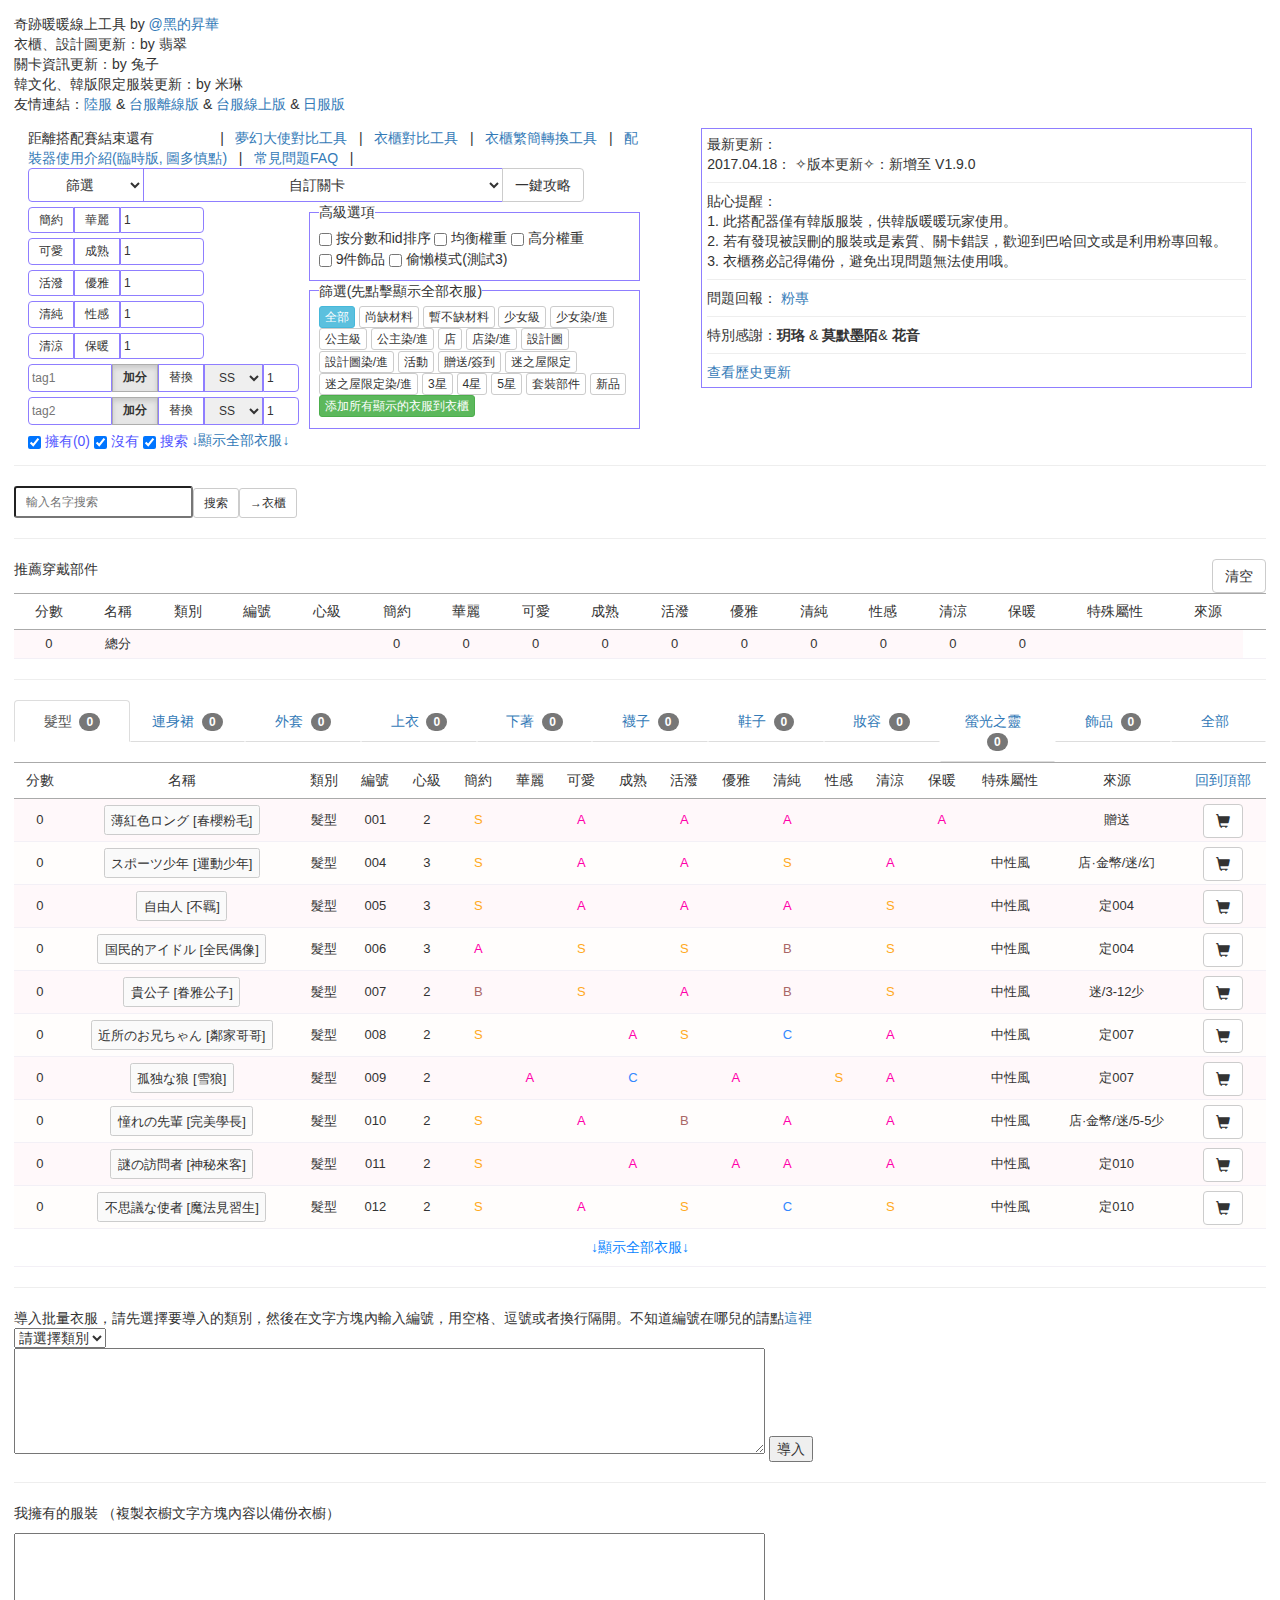
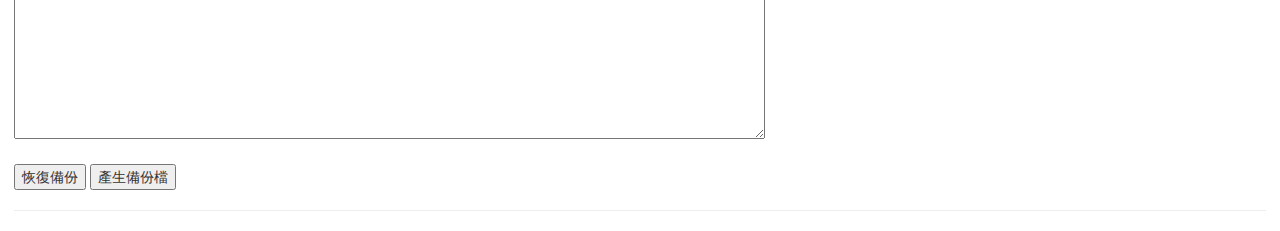
<file: nikki.html>
﻿<!DOCTYPE HTML>
<html lang="zh">
  <head>
		<meta http-equiv="Content-Type" content="text/html; charset=UTF-8">
		<meta name="viewport" content="width=device-width, initial-scale=1, maximum-scale=1, user-scalable=no">
		<link rel="icon" href="favicon.ico" type="image/x-icon" />
		<link rel="shortcut icon" href="favicon.ico" type="image/x-icon" />
		<link rel="bookmark" href="favicon.ico" type="image/x-icon" />
		<meta name="renderer" content="webkit">
		<meta http-equiv="X-UA-Compatible" content="IE=edge,chrome=1">
		<title>아이러브니키 for kakao 搭配器</title>
		<link rel="stylesheet" href="bootstrap/bootstrap.min.css">
		<link rel="stylesheet" href="onekeystrategy.css">
		<link rel="stylesheet" href="style.css">
		<link rel="stylesheet" type="text/css" href="ui.css">
		<link rel="stylesheet" type="text/css" href="mobileui.css" media="only screen and (max-width: 650px)">
		<script type='text/javascript' charset="UTF-8" src='data/notice.js'></script>
		<script type='text/javascript' charset="UTF-8" src='jquery.js'></script>
		<script type='text/javascript' charset="UTF-8" src='jquery.freezeheader.js'></script>
		<script type='text/javascript' charset="UTF-8" src="bootstrap/bootstrap.min.js"></script>
		<script type='text/javascript' charset="UTF-8" src="tool.js"></script>
		<script type='text/javascript' charset="UTF-8" src='data/wardrobe.js'></script>
		<script type='text/javascript' charset="UTF-8" src='scoring.js'></script>
		<script type='text/javascript' charset="UTF-8" src='data/levels.js'></script>
		<script type='text/javascript' charset="UTF-8" src='data/flist.js'></script>
		<script type='text/javascript' charset="UTF-8" src='model.js'></script>
		<script type='text/javascript' charset="UTF-8" src='data/pattern.js'></script>
		<script type='text/javascript' charset="UTF-8" src='onekeystrategy_lan.js'></script>
		<script type='text/javascript' charset="UTF-8" src='onekeystrategy.js'></script>
		<script type='text/javascript' charset="UTF-8" src='ui.js'></script>
		<script type='text/javascript' charset="UTF-8" src='nikki.js'></script>
		<script type='text/javascript' charset="UTF-8" src='clock.js'></script>
		<script type='text/javascript' charset="UTF-8" src='sharewardrobe.js'></script>
  </head>
  <body>
		<div class='title'>
			奇跡暖暖線上工具 by <a href="http://weibo.com/u/3597140883">@黑的昇華</a><br/>  
	衣櫃、設計圖更新：by 翡翠<br/> 
	關卡資訊更新：by 兔子<br/> 
	韓文化、韓版限定服裝更新：by 米琳<br/> 
	友情連結：<a href="http://seal100x.github.io/nikkiup2u3/">陸服</a> & <a href="https://forum.gamer.com.tw/Co.php?bsn=29863&sn=3257">台服離線版</a> & <a href="https://nikkitw.github.io/nikkitw/">台服線上版</a> & <a href="http://nikkijp.github.io/nikkijp">日服版</a><br/>
			
                <div id="share-link"></div>

		</div>
		<div id="StrategyInfo"></div>
		<div class='top'>
			<div class="announcement">
									
					最新更新：<br/>
					2017.04.18： ✧版本更新✧：新增至 V1.9.0<br/>
					<hr/>					
					貼心提醒：<br/>
					1. 此搭配器僅有韓版服裝，供韓版暖暖玩家使用。<br/>
					2. 若有發現被誤刪的服裝或是素質、關卡錯誤，歡迎到巴哈回文或是利用粉專回報。<br/>
					3. 衣櫃務必記得備份，避免出現問題無法使用哦。<br/>
					<hr/>
					問題回報：  <a href="https://www.facebook.com/nikkikr.gameguide/">粉專</a><br/><!-- or <a href="https://forum.gamer.com.tw/C.php?bsn=29863&snA=1018&tnum=2">巴哈</a><br/> -->
					<hr/>
					特別感謝：<b>玥珞</b> & <b>莫默墨陌</b>& <b>花音</b><br/>
					<hr/>
					<div id="update_history">
					
					歷史更新：<br/>
					2017.04.10： ❈衣櫃❈：설희 [雪姬]<br/>
					<!--2017.04.02： ♬新增活動♬：-->
					2017.03.27： ✎關卡✐：聯盟第六章<br/>
					2017.03.10： ❈衣櫃❈：달콤살벌 천사 [狡黠天使] / 백의의 악마 [白衣惡魔]<br/>
					2017.03.10： ♬活動♬：병원의 미스터리 [醫療所之謎]<br/>
					2017.03.06： ❈衣櫃❈：세레나 부인 [西爾維婭夫人]<br/>
					2017.02.28： ❈衣櫃❈：스틸릴리 [鋼鐵百合]<br/>
					2017.02.28： ♬活動♬：흑장미의 춤 [黑薔薇之舞]<br/>
					2017.02.28： ✎關卡✐：第十二章、織夢人協會<br/>
					2017.02.14： ❈衣櫃❈：짙은 장미빛 [玫瑰情濃]<br/>
					2017.02.06： ❈衣櫃❈：매화 찾는 밤 [踏雪尋梅]<br/>
					2017.02.02： ❈衣櫃❈：달콤한 정 [柔情蜜意]<br/>
					2017.01.24： ✎關卡✐：聯盟第五章<br/>
					<br/>
				</div>			
					<a href="#" id="show_history">查看歷史更新</a><br/>

			</div><!-- announcement -->	
			<div class="fliter">
				距離搭配賽結束還有<span id="showTime">&nbsp;&nbsp;&nbsp;&nbsp;&nbsp;&nbsp;&nbsp;&nbsp;&nbsp;&nbsp;&nbsp;&nbsp;&nbsp;&nbsp;</span>
				&nbsp;&nbsp;|&nbsp;&nbsp;
				<a href="biguse.html" target="_blank">夢幻大使對比工具</a>
				&nbsp;&nbsp;|&nbsp;&nbsp;
				<a href="wardrobechk.html" target="_blank">衣櫃對比工具</a>
				&nbsp;&nbsp;|&nbsp;&nbsp;
				<a href="wardrobetrans.html" target="_blank">衣櫃繁簡轉換工具</a>
				&nbsp;&nbsp;|&nbsp;&nbsp;
				<a href="introduce.html" target="_blank">配裝器使用介紹(臨時版, 圖多慎點)</a>
				&nbsp;&nbsp;|&nbsp;&nbsp;
				<a href="data/FAQ.html" target="_blank">常見問題FAQ</a>
				<button style="display:none" class="btn btn-sm btn-default" id="sharewardrobe">分享衣櫃</button>&nbsp;&nbsp;|&nbsp;&nbsp;
				<button style="display:none" class="btn btn-sm btn-default" id="aaa" onclick="getWardrobe()">同步分享的衣櫃</button>
				<br/>
				<div id='filtersTop'>
					<div class="btn-group">
						<select id="theme-fliter" onChange="reDrawTheme()" class="btn btn-default"></select>
						<select id="theme" onChange="changeTheme()" class="btn btn-default"></select>
						<button id="onekey" class="btn btn-default">一鍵攻略</button>
					</div>
					<div id="tagInfo"></div>
					<div id="skillInfo"></div>
					<div id="categoryFInfo"></div>
					<div id="hintInfo"></div>
				</div>
				<div class="fliter_form_div">
					<form name="filter_form" class="form-inline">
						<div class="fliter_form_div_left">
							<div class='facet'>
								<div class="weightContainer" role="group" data-toggle="buttons">
									<label class="btn btn-sm btn-default"><input class="filter-radio" type="radio" name="simple" value="1"/> 簡約</label>
									<label class="btn btn-sm btn-default"><input class="filter-radio" type="radio" name="simple" value="-1"/> 華麗</label>
									<input class="btn-sm" placeholder="權重" type="text" id="simpleWeight" name="simpleWeight" value="1" onChange="changeFilter()" />
									<span class="highscore-link btn-sm 1d778" id="simple1d778">微笑+飛吻</span>
									<span class="highscore-link btn-sm 1d27" id="simple1d27">微笑</span>
									<span class="highscore-rank btn-sm" id="simplerank"></span>
								</div>
								<div class="weightContainer" role="group" data-toggle="buttons">
									<label class="btn btn-sm btn-default"><input class="filter-radio" type="radio" name="cute" value="1"/> 可愛</label>
									<label class="btn btn-sm btn-default"><input class="filter-radio" type="radio" name="cute" value="-1"/> 成熟</label>
									<input class="btn-sm" placeholder="權重" type="text" id="cuteWeight" name="cuteWeight" value="1" onChange="changeFilter()" />
									<span class="highscore-link btn-sm 1d778" id="cute1d778">微笑+飛吻</span>
									<span class="highscore-link btn-sm 1d27" id="cute1d27">微笑</span>
									<span class="highscore-rank btn-sm" id="cuterank"></span>
								</div>
								<div class="weightContainer" role="group" data-toggle="buttons">
									<label class="btn btn-sm btn-default"><input class="filter-radio" type="radio" name="active" value="1"/> 活潑</label>
									<label class="btn btn-sm btn-default"><input class="filter-radio" type="radio" name="active" value="-1"/> 優雅</label>
									<input class="btn-sm" placeholder="權重" type="text" id="activeWeight" name="activeWeight" value="1" onChange="changeFilter()" />
									<span class="highscore-link btn-sm 1d778" id="active1d778">微笑+飛吻</span>
									<span class="highscore-link btn-sm 1d27" id="active1d27">微笑</span>
									<span class="highscore-rank btn-sm" id="activerank"></span>
								</div>
								<div class="weightContainer" role="group" data-toggle="buttons">
									<label class="btn btn-sm btn-default"><input class="filter-radio" type="radio" name="pure" value="1"/> 清純</label>
									<label class="btn btn-sm btn-default"><input class="filter-radio" type="radio" name="pure" value="-1"/> 性感</label>
									<input class="btn-sm" placeholder="權重" type="text" id="pureWeight" name="pureWeight" value="1" onChange="changeFilter()" />
									<span class="highscore-link btn-sm 1d778" id="pure1d778">微笑+飛吻</span>
									<span class="highscore-link btn-sm 1d27" id="pure1d27">微笑</span>
									<span class="highscore-rank btn-sm" id="purerank"></span>
								</div>
								<div class="weightContainer" role="group" data-toggle="buttons">
									<label class="btn btn-sm btn-default"><input class="filter-radio" type="radio" name="cool" value="1"/> 清涼</label>
									<label class="btn btn-sm btn-default"><input class="filter-radio" type="radio" name="cool" value="-1"/> 保暖</label>
									<input class="btn-sm" placeholder="權重" type="text" id="coolWeight" name="coolWeight" value="1" onChange="changeFilter()" />
									<span class="highscore-link btn-sm 1d778" id="cool1d778">微笑+飛吻</span>
									<span class="highscore-link btn-sm 1d27" id="cool1d27">微笑</span>
									<span class="highscore-rank btn-sm" id="coolrank"></span>
								</div>
								<div class='weightContainer' id = "tag1Container" role="group" data-toggle="buttons">
									<input class="btn-sm" placeholder="tag1" type="text" id="tag1" name="tag1" onChange="changeFilter()" />
									<label class="btn btn-sm btn-default active"><input class="filter-radio" type="radio" name="tag1method" value="add" checked/> 加分</label>
									<label class="btn btn-sm btn-default"><input class="filter-radio" type="radio" name="tag1method" value="replace"/> 替換</label>
									<select class="btn-sm" id="tag1base" onChange="changeFilter()">
										<option>SS</option>
										<option>S</option>
										<option>A</option>
										<option>B</option>
										<option>C</option>
									</select>
									<input class="btn-sm" type="text" id="tag1weight" name="tag1weight" value="1" onChange="changeFilter()" />
								</div>
								<div class='weightContainer' id = "tag2Container" role="group" data-toggle="buttons">
									<input class="btn-sm" placeholder="tag2" type="text" id="tag2" name="tag2" onChange="changeFilter()" />
									<label class="btn btn-sm btn-default active"><input class="filter-radio" type="radio" name="tag2method" value="add" checked/> 加分</label>
									<label class="btn btn-sm btn-default"><input class="filter-radio" type="radio" name="tag2method" value="replace"/> 替換</label>
									<select class="btn-sm" id="tag2base" onChange="changeFilter()">
										<option>SS</option>
										<option>S</option>
										<option>A</option>
										<option>B</option>
										<option>C</option>
									</select>
									<input class="btn-sm" type="text" id="tag2weight" name="tag2weight" value="1" onChange="changeFilter()" />
								</div>
							</div><!-- facet -->
							<div class="fliter_option clear">
								<div class="checkbox"><label><input type="checkbox" class="fliter" value="own" checked /> 擁有<span id='inventoryCount'/></label></div>
								<div class="checkbox"><label><input type="checkbox" class="fliter" value="missing" checked /> 沒有</label></div>
								<div class="checkbox"><label><input type="checkbox" id="searchResultCheck" onclick="toggleSearchResult()" checked /> 搜索</label></div>
								<a href="#" class = "showmore" style="display:inline-block;cursor:pointer">↓顯示全部衣服↓</a>
							</div><!-- fliter_option -->
						</div>
						<div class="fliter_form_div_right">
							<fieldset>
								<legend>高級選項</legend>
									<div class="checkbox"><label><input type="checkbox" class="fliter" value="sortbyscore" /> 按分數和id排序</label></div>
									<div class="checkbox"><label><input type="checkbox" class="fliter" value="balance" /> 均衡權重</label></div>
									<div class="checkbox"><label><input type="checkbox" class="fliter" value="highscore" /> 高分權重</label></div>
									<div class="checkbox"><label><input type="checkbox" class="fliter" value="acc9" /> 9件飾品</label></div>
									<div class="checkbox"><label><input type="checkbox" class="fliter" value="toulan" /> 偷懶模式(測試3)</label></div>
							</fieldset>
							<fieldset>
								<legend>篩選(先點擊顯示全部衣服)</legend>
									<button  type="button" class="btn btn-xs btn-info front_filter_option" >全部</button>
									<button  type="button" class="btn btn-xs btn-default front_filter_option" >尚缺材料</button>
									<button  type="button" class="btn btn-xs btn-default front_filter_option" >暫不缺材料</button>
									<button  type="button" class="btn btn-xs btn-default front_filter_option" >少女級</button>
									<button  type="button" class="btn btn-xs btn-default front_filter_option" >少女染/進</button>
									<button  type="button" class="btn btn-xs btn-default front_filter_option" >公主級</button>
									<button  type="button" class="btn btn-xs btn-default front_filter_option" >公主染/進</button>
									<button  type="button" class="btn btn-xs btn-default front_filter_option" >店</button>
									<button  type="button" class="btn btn-xs btn-default front_filter_option" >店染/進</button>
									<button  type="button" class="btn btn-xs btn-default front_filter_option" >設計圖</button>
									<button  type="button" class="btn btn-xs btn-default front_filter_option" >設計圖染/進</button>
									<button  type="button" class="btn btn-xs btn-default front_filter_option" >活動</button>
									<button  type="button" class="btn btn-xs btn-default front_filter_option" >贈送/簽到</button>
									<button  type="button" class="btn btn-xs btn-default front_filter_option" >迷之屋限定</button>
									<button  type="button" class="btn btn-xs btn-default front_filter_option" >迷之屋限定染/進</button>
									<button  type="button" class="btn btn-xs btn-default front_filter_option" >3星</button>
									<button  type="button" class="btn btn-xs btn-default front_filter_option" >4星</button>
									<button  type="button" class="btn btn-xs btn-default front_filter_option" >5星</button>
									<button  type="button" class="btn btn-xs btn-default front_filter_option" >套裝部件</button>
									<button  type="button" class="btn btn-xs btn-default front_filter_option" >新品</button>
									<button  type="button" class="btn btn-xs btn-success" id="add_all">添加所有顯示的衣服到衣櫃</button>
							</fieldset>
						</div>
					</form>
				</div><!-- fliter_form_div -->
			</div><!-- fliter -->
		</div><!-- top -->
		<hr>
		<div id = 'searchResult'>
			<input type="text" id="searchResultInput" class="btn-sm" placeholder="輸入名字搜索" /><button class="btn btn-default btn-sm" onclick="searchResult()">搜索</button><button class="btn btn-default btn-sm" id="searchResultMode">→衣櫃</button>
			<div id='searchResultList' width="100%"></div>
		<hr>
		</div>
		<div id = 'shoppingCartContainer'>
		  推薦穿戴部件  <button class="btn btn-default" style="float:right" onclick="clearShoppingCart()">清空</button>
		  <div id='shoppingCart' class="table"></div>
		</div>
		<hr>
		<div id = 'category_container'></div>
		<div id = "clothes" class="table"></div>
		<div class = "showmore" id= "showmore" isshowmore="1">↓顯示全部衣服↓</div>
		<div id = "end"></div>
		<hr>
		導入批量衣服，請先選擇要導入的類別，然後在文字方塊內輸入編號，用空格、逗號或者換行隔開。不知道編號在哪兒的請點<a href="http://tieba.baidu.com/p/3808711082" target="_blank">這裡</a>
		<div id = "import">
		  <select id="importCate" onChange="clearImport()" ></select><br/>
		  <textarea id="importData" rows=5 style="width:60%" ></textarea>
		  <button onClick="doImport()">導入</button>
		</div>
		<hr>
		<p>我擁有的服裝 （複製衣櫥文字方塊內容以備份衣櫥）</p>
		<textarea id="myClothes" rows=10 style="width:60%"></textarea><br/>
		<p style="width:60%; display:none">衣櫃數量記錄 （複製衣櫥文字方塊內容以備份衣櫥）</p>
		<textarea id="myClothesNum" rows=10 style="width:60%; display:none"></textarea>
		<br/>
		<button onClick="loadCustomInventory()">恢復備份</button>
		<button onClick="exportCustomInventory()">產生備份檔</button>
		<a id='clothesDownload'></a>
		<br/>
		<hr>
</body>
</html>
</file>
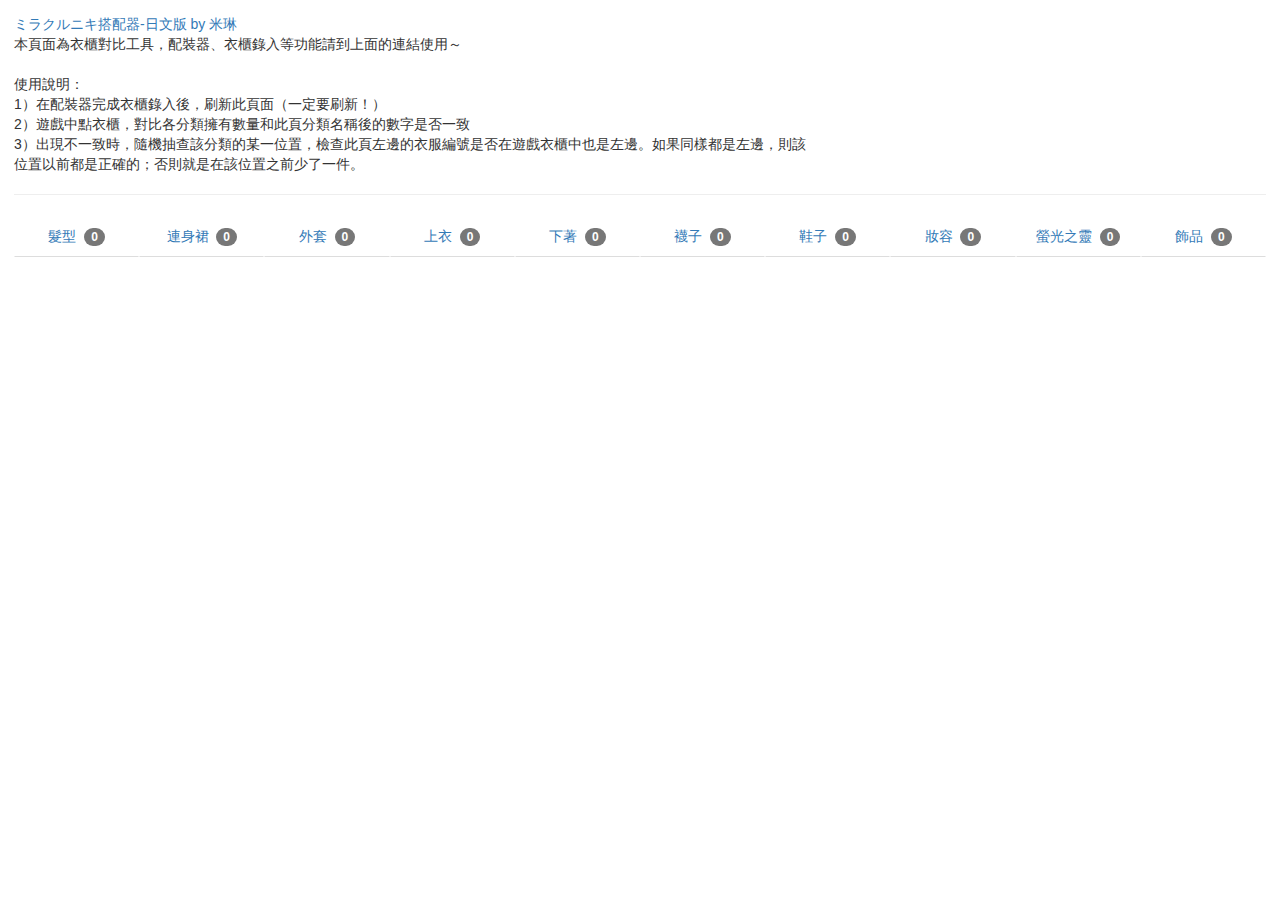
<file: wardrobechk.html>
﻿<!DOCTYPE html>
<html lang="zh"><head><meta http-equiv="Content-Type" content="text/html; charset=UTF-8">
		
		<meta name="viewport" content="width=device-width, initial-scale=1, maximum-scale=1, user-scalable=no">
		<link rel="icon" href="favicon.ico" type="image/x-icon">
		<meta name="renderer" content="webkit">
		<meta http-equiv="X-UA-Compatible" content="IE=edge,chrome=1">
		<title>奇跡暖暖搭配工具 - 衣櫃對比</title>
		<link rel="stylesheet" href="bootstrap/bootstrap.min.css">
		<link rel="stylesheet" href="style.css">
		<link rel="stylesheet" href="ui.css">
		<link rel="stylesheet" type="text/css" href="mobileui.css" media="only screen and (max-width: 650px)">
		<style>table td {vertical-align:top;}</style>
		<script type="text/javascript" charset="UTF-8" src="jquery.js"></script>
		<script type="text/javascript" charset="UTF-8" src="data/wardrobe.js"></script>
		<script type="text/javascript" charset="UTF-8" src="wardrobechk.js"></script>
	</head>
	<body data-feedly-mini="yes">
		<div class="title" id="title">
			<a href="nikki.html">ミラクルニキ搭配器-日文版 by 米琳</a><br>
			本頁面為衣櫃對比工具，配裝器、衣櫃錄入等功能請到上面的連結使用～<br>
			<br>
			使用說明：<br>
			1）在配裝器完成衣櫃錄入後，刷新此頁面（一定要刷新！）<br>
			2）遊戲中點衣櫃，對比各分類擁有數量和此頁分類名稱後的數字是否一致<br>
			3）出現不一致時，隨機抽查該分類的某一位置，檢查此頁左邊的衣服編號是否在遊戲衣櫃中也是左邊。如果同樣都是左邊，則該位置以前都是正確的；否則就是在該位置之前少了一件。<br>
		</div>
		<hr>
		<div id="category_container"><ul class="nav nav-tabs nav-justified" id="categoryTab"><li id="髮型"><a href="javascript:void(0)" onclick="switchCate(&#39;髮型&#39;)">髮型&nbsp;&nbsp;<span class="badge">188</span></a></li><li id="連衣裙"><a href="javascript:void(0)" onclick="switchCate(&#39;連身裙&#39;)">連身裙&nbsp;&nbsp;<span class="badge">193</span></a></li><li id="上衣"><a href="javascript:void(0)" onclick="switchCate(&#39;上裝&#39;)">上衣&nbsp;&nbsp;<span class="badge">133</span></a></li><li id="下著"><a href="javascript:void(0)" onclick="switchCate(&#39;下著&#39;)">下著&nbsp;&nbsp;<span class="badge">110</span></a></li><li id="外套"><a href="javascript:void(0)" onclick="switchCate(&#39;外套&#39;)">外套&nbsp;&nbsp;<span class="badge">90</span></a></li><li id="襪子"><a href="javascript:void(0)" onclick="switchCate(&#39;襪子&#39;)">襪子&nbsp;&nbsp;<span class="badge">92</span></a></li><li id="鞋子"><a href="javascript:void(0)" onclick="switchCate(&#39;鞋子&#39;)">鞋子&nbsp;&nbsp;<span class="badge">170</span></a></li><li id="妝容"><a href="javascript:void(0)" onclick="switchCate(&#39;妝容&#39;)">妝容&nbsp;&nbsp;<span class="badge">16</span></a></li><li id="螢光之靈"><a href="javascript:void(0)" onclick="switchCate(&#39;螢光之靈&#39;)">螢光之靈&nbsp;&nbsp;<span class="badge">0</span></a></li><li id="飾品"><a href="javascript:void(0)" onclick="switchCate(&#39;飾品&#39;)">飾品&nbsp;&nbsp;<span class="badge">406</span></a></li></ul></div>
		<div>
			<table>
				<tbody><tr>
					<td id="check_container_left"></td>
					<td id="check_container_right"></td>
				</tr>
			</tbody></table>
		</div>
		<textarea id="myClothes" style="display:none"></textarea>
	

<div id="feedly-mini" title="feedly Mini tookit"></div></body></html>
</file>
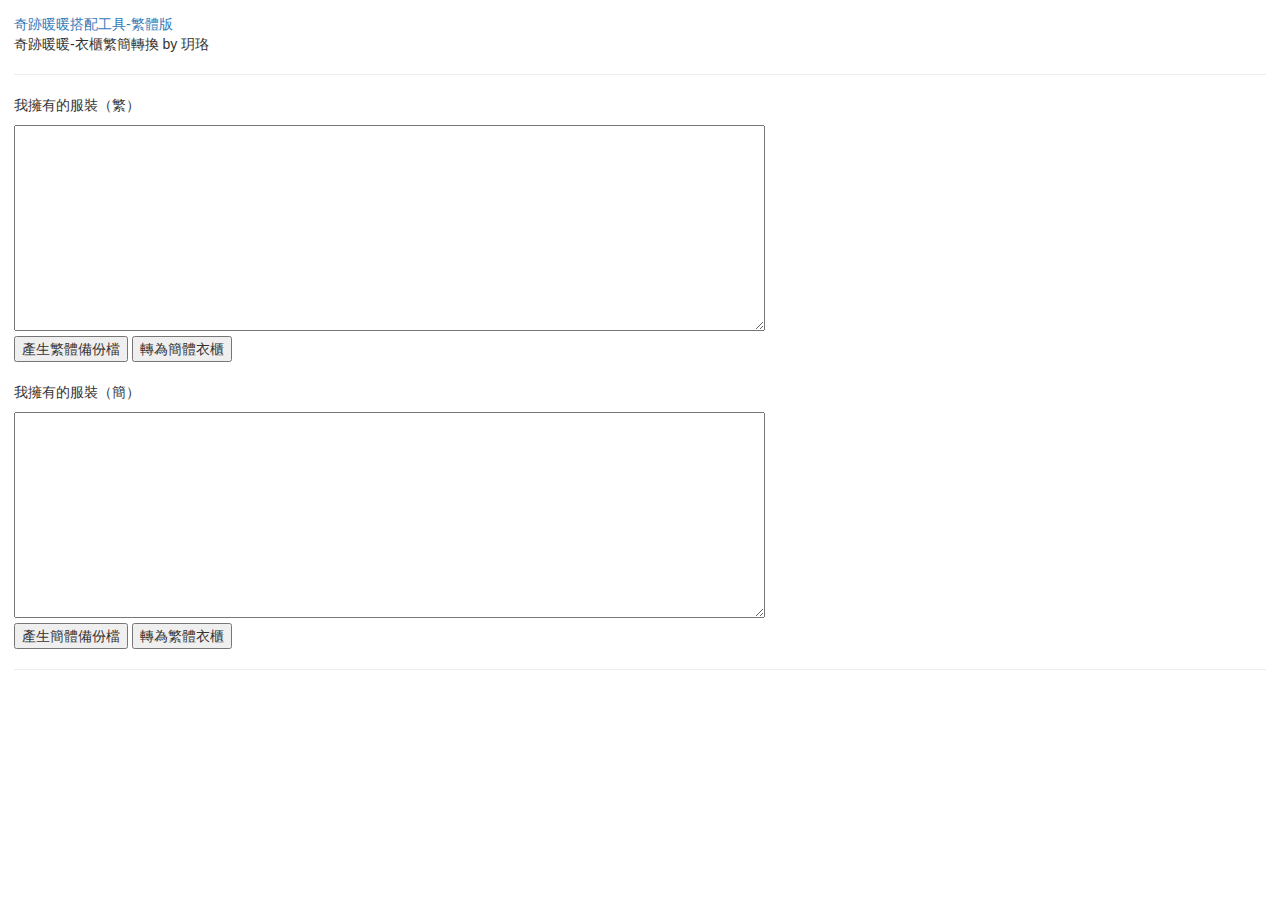
<file: wardrobetrans.html>
﻿<!DOCTYPE HTML>
<html lang="zh">
  <head>
		<meta http-equiv="Content-Type" content="text/html; charset=UTF-8">
		<meta name="viewport" content="width=device-width, initial-scale=1, maximum-scale=1, user-scalable=no">
		<link rel="icon" href="favicon.ico" type="image/x-icon" />
		<link rel="shortcut icon" href="favicon.ico" type="image/x-icon" />
		<link rel="bookmark" href="favicon.ico" type="image/x-icon" />
		<meta name="renderer" content="webkit">
		<meta http-equiv="X-UA-Compatible" content="IE=edge,chrome=1">
		<title>奇跡暖暖-衣櫃繁簡轉換</title>
		<link rel="stylesheet" href="bootstrap/bootstrap.min.css">
		<link rel="stylesheet" href="onekeystrategy.css">
		<link rel="stylesheet" href="style.css">
		<link rel="stylesheet" type="text/css" href="ui.css">
		<link rel="stylesheet" type="text/css" href="mobileui.css" media="only screen and (max-width: 650px)">
		<script type="text/javascript" charset="UTF-8" src="jquery.js"></script>
		<script type='text/javascript' charset="UTF-8" src='wardrobetrans.js'></script>
  </head>
  <body>
		<div class='title'>
			<a href="nikki.html">奇跡暖暖搭配工具-繁體版</a><br>
			奇跡暖暖-衣櫃繁簡轉換 by 玥珞<br>
		</div>
		<hr>
		<p>我擁有的服裝（繁）</p>
		<textarea id="myClothesTrad" rows=10 style="width:60%"></textarea><br/>
		<button onClick="transTraditional()">產生繁體備份檔</button>
		<button onClick="transSimp()">轉為簡體衣櫃</button>
		<a id='clothesDownloadTraditional'></a>
		<br/>
		<br/>
		<p>我擁有的服裝（簡）</p>
		<textarea id="myClothesSimp" rows=10 style="width:60%"></textarea><br/>
		<button onClick="exportCustomInventory()">產生簡體備份檔</button>
		<button onClick="transTrad()">轉為繁體衣櫃</button>
		<a id='clothesDownload'></a>
		<br/>
		<hr>
</body>
</html>
</file>
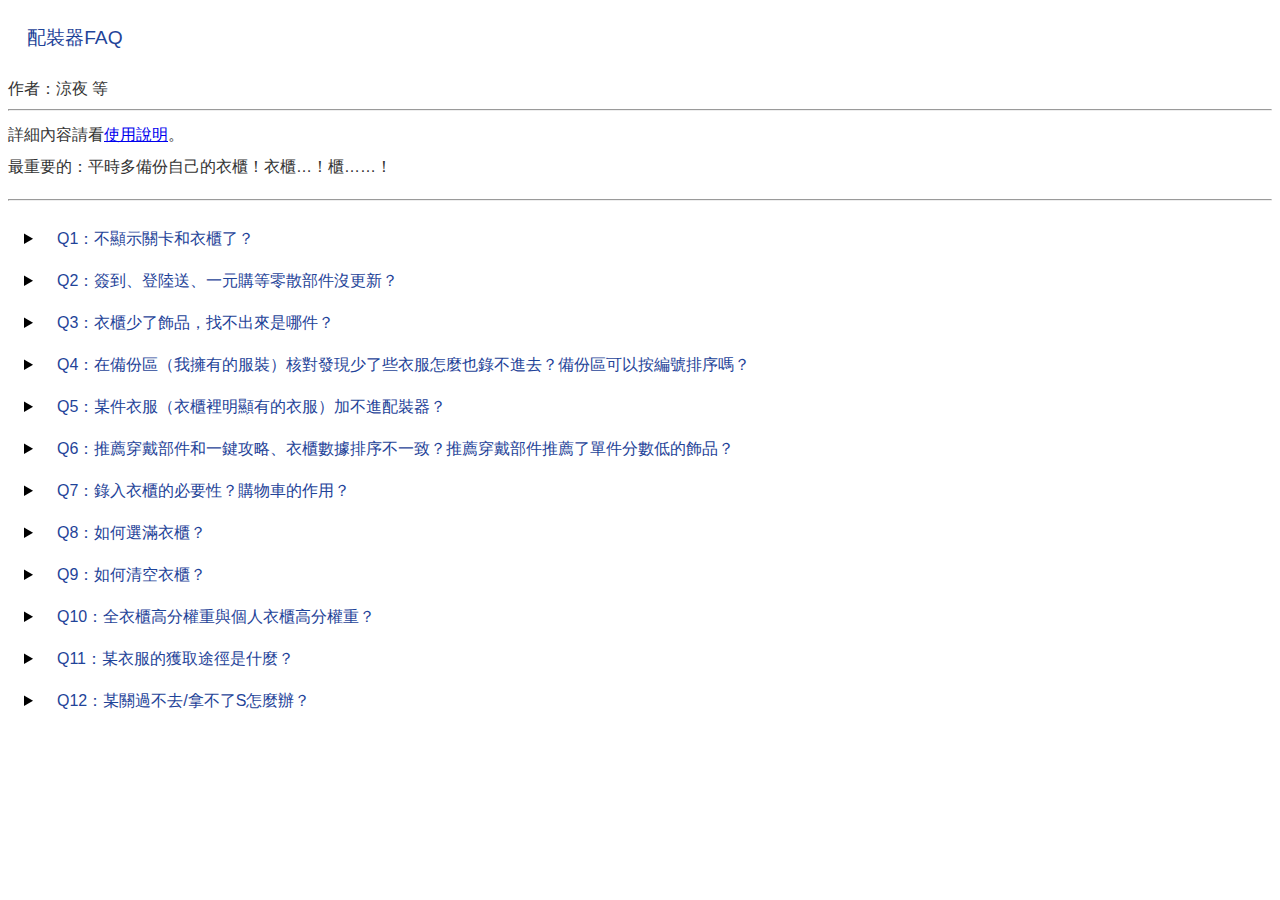
<file: data/FAQ.html>
﻿<!DOCTYPE html>

<head>
<meta name="viewport" content="width=device-width, initial-scale=1"/>
<meta charset="UTF-8" />
<title>奇跡暖暖線上工具FAQ</title>
<style>
p {
    line-height:2em;
    margin-top: 0.5em;
}

.dd {
	margin-left: 1em;
}

.dmaintitle {
	font-size:120%;
	padding: 0.5em;
	margin: 0.5em;
	color:#1F4499;
  font-family:"Microsoft YaHei", Sans-Serif;
  position:relative; 
}

.dtitle {
	padding: 0.5em;
	margin: 0.5em;
	color:#1F4499;
  font-family:"Microsoft YaHei", Sans-Serif;
  position:relative; 
}

.ditem {
	width: 20em;
	margin-top: 0.3em;
	line-height:1.5em;
	color:#333333;
  font-family:"Microsoft YaHei", Sans-Serif;
  position:relative; 
}

</style>
</head>

<body>

<span id="course_body">
	
<div class="myframe" >
  <p class="dmaintitle">配裝器FAQ</p>
  <span class="ditem">作者：涼夜 等</span><br>
  <hr class="mhr"/>
  <p>
  
<span class="ditem">詳細內容請看<a href="../introduce.html" target="_blank">使用說明</a>。</span><br> 
<span class="ditem">最重要的：平時多備份自己的衣櫃！衣櫃…！櫃……！</span><br>
</p>
<hr class="mhr"/><br>

<div>

<details class="dd">
<summary> 
	<span class="dtitle">Q1：不顯示關卡和衣櫃了？</span> <span class="ditem"></span>
</summary><br>
<p>
	<span class="ditem">A1：UC關掉雲加速和適配等奇怪的模式；safari等普通流覽器，考慮清緩存刷新，或者換流覽器；如果從qq或者微信進去的，重啟qq或微信（會自動清緩存）。平時記得備份衣櫃！</span><br>
</p>
</details><br>

<details class="dd">
<summary> 
	<span class="dtitle">Q2：簽到、登陸送、一元購等零散部件沒更新？</span> <span class="ditem"></span>
</summary><br>
<p>
	<span class="ditem">A2：一般7天簽到全套一起更、30天簽到隨活動套更。這樣做是為了降低維護成本，見諒。</span><br>
</p>
</details><br>

<details class="dd">
<summary> 
	<span class="dtitle">Q3：衣櫃少了飾品，找不出來是哪件？</span> <span class="ditem"></span>
</summary><br>
<p>
	<span class="ditem">A3：(1) 首先檢查會完全消耗的飾品（星願系列、織夢人委託需要的材料）。</span><br>
	<span class="ditem">&emsp;&emsp;&nbsp;(2)如果沒有的話，到<a href="../wardrobechk.html">衣櫃對比頁</a>，抽查遊戲衣櫃的左邊和對比頁左邊的衣服是否一致，這樣比較快能找到哪個位置不對。</span><br>
</p>
</details><br>

<details class="dd">
<summary> 
	<span class="dtitle">Q4：在備份區（我擁有的服裝）核對發現少了些衣服怎麼也錄不進去？備份區可以按編號排序嗎？</span> <span class="ditem"></span>
</summary><br>
<p>
	<span class="ditem">A4：備份區的編號是預設按錄入順序排列的，所以暖暖不按序號出衣服的時候就會出現在備份區看來疑似錄不進去的狀況（其實是在後面）。</span><br>
	<span class="ditem">&emsp;&emsp;&nbsp;&nbsp;備份區的排序十分麻煩，維護成本太大，所以不打算經常維護。</span><br>
	<span class="ditem">&emsp;&emsp;&nbsp;&nbsp;請儘量不要在備份區核對，上面有介紹在衣櫃資料區核對的方法。</span><br>
</p>
</details><br>

<details class="dd">
<summary> 
	<span class="dtitle">Q5：某件衣服（衣櫃裡明顯有的衣服）加不進配裝器？</span> <span class="ditem"></span>
</summary><br>
<p>
	<span class="ditem">A5：檢查有沒有錯別字，部位對不對，恢復備份的時候編號有沒有跳到最後？</span><br>
</p>
</details><br>

<details class="dd">
<summary> 
	<span class="dtitle">Q6：推薦穿戴部件和一鍵攻略、衣櫃數據排序不一致？推薦穿戴部件推薦了單件分數低的飾品？</span> <span class="ditem"></span>
</summary><br>
<p>
	<span class="ditem">A6：以推薦穿戴部件（購物車）為准，但沒輸入自己遊戲衣櫃的不能用此功能（考慮選滿衣櫃，看Q8）。購物車考慮了tag分數不隨飾品數量增加而衰減，而其他地方不知道你決定帶多少件飾品、無法考慮這點。</span><br>
</p>
</details><br>

<details class="dd">
<summary> 
	<span class="dtitle">Q7：錄入衣櫃的必要性？購物車的作用？</span> <span class="ditem"></span>
</summary><br>
<p>
	<span class="ditem">A7：只有擁有自己完整的衣櫃資料，才能更好的使用此配裝器的各項功能（如購物車、製作材料計算等）。比如購物車會給錄入了衣櫃的使用者推薦適合的搭配，主要但不僅限於飾品數、系統對極限權重的選擇。</span><br>
	<span class="ditem">&emsp;&emsp;&nbsp;&nbsp;錄入衣櫃的方法看使用說明第2點。</span><br>
</p>	
</details><br>

<details class="dd">
<summary> 
	<span class="dtitle">Q8：如何選滿衣櫃？</span> <span class="ditem"></span>
</summary><br>
<p>
	<span class="ditem">A8：髮型、連衣裙等部位那裡，最右邊選擇“全部”（手機太卡的話就每個部位挨個來），"顯示全部衣服"後，點擊“添加所有顯示的衣服到衣櫃”。</span><br>
	<span class="ditem">&emsp;&emsp;&nbsp;&nbsp;衣服較多的小夥伴可以在滿衣櫃的基礎上，（利用搜索、篩選等方法，或者在使用過程中）去掉沒有的服裝（點擊服裝名反選）。</span><br>
</p>	
</details><br>

<details class="dd">
<summary> 
	<span class="dtitle">Q9：如何清空衣櫃？</span> <span class="ditem"></span>
</summary><br>
<p>
	<span class="ditem">A9：刪除[我擁有的服裝]裡的內容然後點擊[恢復備份]，或者直接清理流覽器cookie。</span><br>
</p>
</details><br>

<details class="dd">
<summary> 
	<span class="dtitle">Q10：全衣櫃高分權重與個人衣櫃高分權重？</span> <span class="ditem"></span>
</summary><br>
<p>
	<span class="ditem">A10：玩家個人衣櫃不同，選用的高分權重也會不同的。尤其當頂配是難獲取物品的時候，用攻略的高分權重可能是不如用配裝器在個人衣櫃中選擇。</span><br>
</p>
</details><br>

<details class="dd">
<summary> 
	<span class="dtitle">Q11：某衣服的獲取途徑是什麼？</span> <span class="ditem"></span>
</summary><br>
<p>
	<span class="ditem">A11：(1) 遊戲內：主頁面右上角“衣櫃”，點進去選擇右上方的放大鏡（搜索），輸入服裝名稱，找到衣服（未獲取是灰色的，沒關係）後點開衣服看大圖，下方有“獲取途徑”點一下就知道衣服是哪裡來的了。</span><br>
	<span class="ditem">&emsp;&emsp;&nbsp;(2) 配裝器：搜索右邊點一下[→衣櫃]變成[→購物車]，搜索框輸入衣服名稱或套裝名稱，點擊搜索出來的服裝名稱，加進購物車查看，同理可查詢類別、編號、心級、屬性、來源。</span><br>
</p>
</details><br>

<details class="dd">
<summary> 
	<span class="dtitle">Q12：某關過不去/拿不了S怎麼辦？</span> <span class="ditem"></span>
</summary><br>
<p>
	<span class="ditem">A13：首先判斷是由於衣服不夠好所以分數不夠，還是穿了不符合主題的衣服（“F品”）。如果是後者，顯示F的頁面下方，大喵會提示你是哪件衣服不符合要求，而且得分被除以10、一般總分只有幾千分。</span><br>
	<span class="ditem">&emsp;&emsp;&nbsp;- 遇到F品的話，換掉即可。注意：</span><br>
	<span class="ditem">&emsp;&emsp;&nbsp;（1）多看過關提示，在配裝器面板的關卡下方、服裝列表上方，不看的話可能你換了n件還是F品……</span><br>
	<span class="ditem">&emsp;&emsp;&nbsp;（2）容易F的關卡大都已給出確定可用的物品,，請儘量用。F品太多，無法全部排除，見諒。</span><br>
	<span class="ditem">&emsp;&emsp;&nbsp;（3）每關五個屬性、評五次分，單個屬性分低不說明問題，總分低才是遇到F品。</span><br>
	<span class="ditem">&emsp;&emsp;&nbsp;（4）F的部位主要是連衣裙、上下裝、外套。其它部位偶有出現。</span><br>
	<span class="ditem">&emsp;&emsp;&nbsp;（5）過關提示中的“一些新外套可用”，只為過關的新玩家可以無視。它的意思是“比這個關卡晚出現的外套中，有一些明顯不符合主題的也不會導致F”。新外套一般來自後面的章節、或者比該關卡出現晚的活動/商店上新等等。由於新手不瞭解服裝出現的順序，建議看到此提示時直接不穿外套。</span><br>
	<span class="ditem">&emsp;&emsp;&nbsp;- 沒遇到F品的話，若達不到到你想要的分數，請考慮：升級技能、練習技能使用、穿更高分的衣服。技能使用大概包括：根據對手技能（過關提示上方）帶合適的技能（比如對方沒有挑剔，你就別帶免挑了），學會疊加微笑飛吻（飛吻下輪生效，那麼下輪放微笑，兩個技能的加成就可以疊加，遇到高分屬性的話（憑運氣），效果非常可觀），儘量加分給自己高分屬性（看臉）。拉開與對手的分差，才能得S。</span><br>
</p>
</details><br>

</span>

</body>
</html>
</file>
<file: onekeystrategy.css>
.strategy_info_div{
	border: 1px solid grey;
	width: 65%;
	padding: 5px;
	resize:both;
	overflow:auto;
}

@media only screen and (max-width: 650px){
	.strategy_info_div{
		width: 100%;
	}
}

.stgy_author{
	font-weight: bold;
	font-style: italic;
	margin-right: 120px;
	text-align: right;
}

.stgy_title_eng{
	font-size: 20px;
	font-family:Comic Sans MS;
	font-style: italic;
}

.stgy_title{
	font-family: \5e7c\5706;
	font-size: 22px;
	font-weight: bold;
	color: DeepPink;
}

.stgy_skill_title,
.stgy_criteria_title,
.stgy_clotheslist_title{	
	font-weight: bold;
	color: Darkorange;
}

.stgy_hint_tiele{
	font-weight: bold;
	color: Red;	
}

.stgy_clothes_category{
	font-weight: bold;
}

.stgy_grey{
	opacity: 0.5;
}

.stgy_author_sign_div{
	margin-top: 20px;
	text-align: center;
}

.stgy_author_sign_name{
	font-size: 15;
	font-family:Comic Sans MS;
	font-style: italic;
}

.stgy_divide{
	text-align: center;	
	color: Darkorange;
}
</file>
<file: style.css>
body{
	margin: 1em;
	font-family: "Helvetica Neue", Helvetica, Microsoft Yahei, Hiragino Sans GB, WenQuanYi Micro Hei, sans-serif;
}
hr{
	clear: both;
}
.hide{
	display: none;
}
.clear{
	clear: both;
}
input[type="checkbox"]{
	vertical-align:middle;
	margin: auto;
}
.checkbox{	
   display: inline-block;
}
.table{
	margin-bottom: 0;
}
.nav-tabs.nav-justified>li {
    display: table-cell;
    width: 1%;
}

.nav-tabs.nav-justified>li#萤光之灵 a {
	min-width: 65px;
}
fieldset {
    padding: .35em .625em .75em;
    border: 1px solid silver;
	border-color: #8f7eff;
}
legend {
	border: 0;
    width: auto;
    margin-bottom:0;
    font-size: 14px;
	border-color: #8f7eff;
}
/**********duoshuo start**************/
#ds-thread #ds-reset .ds-post-self {
	padding: 10px 5px!important;
}
#ds-thread #ds-reset .ds-children .ds-post-self{
	padding: 5px 2px!important;
}
/**********duoshuo end**************/
.fliter_form_div_left{
	float: left;
	margin-right: 10px;
	border-color: #8f7eff;
}
@media ( max-width : 1020px){
	.fliter_form_div_left{
		float: none;
	}
}
#filtersTop select{
	height:34px;
	border-color: #8f7eff;
}

#theme:hover, #theme:active, #theme:focus,
#theme-fliter:hover, #theme-fliter:active, #theme-fliter:focus{
	background-color: #fff;
}

.weightContainer{
	clear: left;
	margin: 5px 0;
	overflow: hidden;
	display: flex;
	border-color: #8f7eff;	
}
.weightContainer * {
	float:left;
	border-radius: 0;
	line-height: 1.2;
	border-color: #8f7eff;	
}
.weightContainer > :first-child {
	border-radius: 4px 0 0 4px;
	border-color: #8f7eff;	
}
.weightContainer input:last-of-type {
	border-radius: 0 4px 4px 0;
	border-color: #8f7eff;	
}
.weightContainer label.active{
	font-weight: bold;
}
.weightContainer input{
	width: 7em;
	padding-left: 3px;
	border: 1px solid transparent;
	border-color: #8f7eff;	
}
.weightContainer input#tag1weight, .weightContainer input#tag2weight{
	width: 3em;	
}
.weightContainer select{
	max-width: 65px;
	border: 1px solid transparent;
	border-color: #8f7eff;	
}
.weightContainer .highscore-link{
	color: #a4cfff;
	font-style: italic;
	font-weight: bold;
	cursor: pointer;
	display: none;
}
.weightContainer .highscore-rank{
	font-weight: bold;
	display: none;
}
.weightContainer .highscore-link.active{
	color: #1430ff;
}

.fliter_option{
	color: #5255ff;
}
.blue{
	background-color:#91a9ff;
	border-color:#91a9ff;
	border:#91a9ff;
}
.blue:hover{
	background-color:#3a56df;
	border-color:#3a56df;
}
.teal{
	background-color:#4294a5;
	border-color:#4294a5;	
	border:#4294a5;
}
.teal:hover{
	background-color:#3649da;
	border-color:#3649da;
	border:1px;
}
.blue2{
	background-color:#8f7eff;
	border-color:#8f7eff;
}
.blue2:hover{
	background-color:#87a1fd;
	border-color:#87a1fd;
}
.blue3{
	background-color:#8f7eff;
	border-color:#8f7eff;
	border-radius:2px;
	-moz-border-radius: 15px;     
	-webkit-border-radius: 15px; 
}
.blue3:hover{
	background-color:#87a1fd;
	border-color:#87a1fd;
	-moz-border-radius: 15px;     
	-webkit-border-radius: 15px; 
}
/************************/
#category_container div {
	display:none;
	color:#0d42ff;
}
#category_container div.active {
	display:block;
	color:#001996;
}
.filterlabel{
	margin-right: 0.5em;
	font-weight: normal;
}
/************************/
.shaonvSkill{
	color: red;
	font-weight:bold;
}
.is_f{
	color: red;
	font-weight:bold;
}	
.not_f{
	color: d3c9ff;
	font-weight:bold;
}	
.gongzhuSkill{
	color: fuchsia;
	font-weight:bold;
}	
.normalSkill{
	color: c9ebff;
	font-weight:bold;
}	
.hintInfo{
	color: 70c1e0;
	font-weight:bold;
}
span.badge{
	background: ba8eff;
}
.gotop{
	font-family: 'Glyphicons Halflings';
	font-style: normal;
	font-weight: 400;
	line-height: 1;
	-webkit-font-smoothing: antialiased;
	-moz-osx-font-smoothing: grayscale;
	cursor: pointer;
}
#update_history{
	display: none;
}
red{
	color: red;
	font-weight:bold;		
}
#advanced_options_span, #front_filter_span{
	color:#8f7eff;
	display: none;
}
.ds-powered-by, .ds-dialog-footer{
	display: none;
}


div.top{
	float: left;
	padding: 1em;
	width: 100%;
}
div.facet {
}
div.tit{
	font-size:24px;
	font-style:華康少女;
	font-family: bold;
	background-color:#a4b3ff;
	text-align:center;
}
div.title{		
  max-width: 800px;		
}
div.fliter {
	width:50%;
	float: left;	
}
div.announcement {
	width:45%;
	float: right;
	border: 1px solid lightgrey;
	padding: 5px;
	max-height: 280px;
	overflow: auto;
	border-color: #8f7eff;
}
div.announcement hr{
	margin-top: 8px;
	margin-bottom: 8px
}
div#showmore {
	text-align: center;
	padding: 0.6em;
	border-bottom: 1px solid #f3f0f6;
	color: #0984ff;
	cursor: pointer;
}
</file>
<file: ui.css>
.table{
	display: table;
	border-collapse: collapse;
	line-height: 1.5;
	text-align: center;
	background: #fff;
	cursor: default;	
	border-top: 1px solid #aaa;
}
.table-head{
	position: relative;
	display: table-header-group;
}
.table-head .table-td{
	padding: 0.5em;
	border: 1px;
}
.table-head .th_gotop{
	cursor: pointer;
	color: #337ab7;
}

.table-body{
	display: table-row-group;
	border-top: 1px solid #aaa;
	font-size: 13px;
}
.table-row{
	display: table-row;
	transition: border-color 0.2s;
	border-bottom: 1px solid #f3f0f6;
}
.table-row:nth-child(2n+1) {
	background: #fff8fa;
	border-bottom: 1px solid #f3f0f6;
}
.table-row:nth-child(2n) {
	background: #fffdfc;
	border-bottom: 1px solid #f3f0f6;
}
.table-row:hover{
	background: #f4f4f4
}
.table-td{
	display: table-cell;
	padding: 4px;
	vertical-align: middle;
	transition: color 0.2s;
}
.table-td.SSS {
  color: #A6F;
}
.table-td.SS {
  color: #E81;
}
.table-td.S {
  color: #FA2;
}
.table-td.A {
  color: #F0A;
}
.table-td.B {
  color: #A66;
}
.table-td.C {
  color: #38F;
}
.table-td.negative{
	color: #eee;
}
.table-td.new{
	color: #2252ff;
}
.table-td.name .button {
  border: 0.1em solid #ccc;
  padding: 0.5em;
  margin: 0;
  text-decoration: none;
  text-align: center;
  color: #333;
  white-space: nowrap;
  cursor: pointer;
  background-color: #fafafa;
  border-radius: 0.2em;
}
.table-td.name.own .button{
  background-color: #bbdbff;
}
.table-td.name.search {
  float: left;
  border-radius: 0.2em;
}
.table-td.name.searchCate .button {
  color: #fff;
  background-color: #5470fd;
  border-color: #bea4ff;
  cursor: default;
}

[tooltip]:before {
	content : '★';
}
.deps [tooltip]:before {
	content : '☆';
}
[tooltip]:after {
  margin-left: 5px;
  position : absolute;
  content : attr(tooltip);
  display : none;
  z-index: 255;
  white-space: pre;
  text-align: left;
  background-color: #e0dfff;
}
[tooltip]:hover:after {
  display : inline-block;
  padding: 10px;
}
.table-td.deps [tooltip]:after {
  background-color: #ddf7ff;
}
</file>
<file: mobileui.css>
body{
	padding: 0;
	margin: 0.5em;
}
input[type=checkbox], input[type=radio] {
    margin: 4px 0 0;
}

/************************/
.fliter_form_div_left{
	float: none;
	margin: 0;
}
div.top{
	padding: 0;
}
div.fliter {
	width:100%;
}
div.announcement {
	width:100%;
	max-height: 12em;
}
div.fliter_form_div {
	margin-bottom: 1em;
}
/************************/
div.fliter_option .checkbox{
    display: inline-block;
    margin-top: 0;
    margin-bottom: 0;
    vertical-align: middle;
}
.fliter_form_div_right .checkbox{
    display: inline-block;
    margin-top: 0;
    margin-bottom: 0;
    vertical-align: middle;
}
.nav-tabs.nav-justified>li{
	float:left;
	width: auto;
	display: block;
}
.nav-tabs.nav-justified>li a{
	padding: 0
}
.nav-tabs.nav-justified>li .badge{
	display: none;
}
.nav-tabs.nav-justified>li.active .badge{
	display: inline-block;
	background-color: #fff;
	color: #333;
	padding: 0;
	padding-right: 0.3em
}
/************************/
.table-head{
	display:none;	
}
.table-row{
	float: left;
	width: 100%;
	padding-top: 0.5em
}
.table-td.icon{
	margin-top: -1.7em;
	float: right;
}
.table-td.tag{
	color: blue;
}
.table-td.star+.table-td,.table-td.star+.table-td+.table-td{
	clear: left
}
.table-td{
	padding: 0.2em;
	float: left;
}
.table-td.empty,.table-td.star {
	display:none;
}
.table-td[before-text]:before {
	display: inline-block;
	content: attr(before-text);
	padding: 0 1px 0 0;
	font-weight: normal;
}
</file>
<file: biguse.css>
#imgModel{
	background-image: url("");    
	height: 184px;
    width: 120px;
	position: fixed;
	border: 2px solid #000;
	background-color: #fff;
}
</file>
